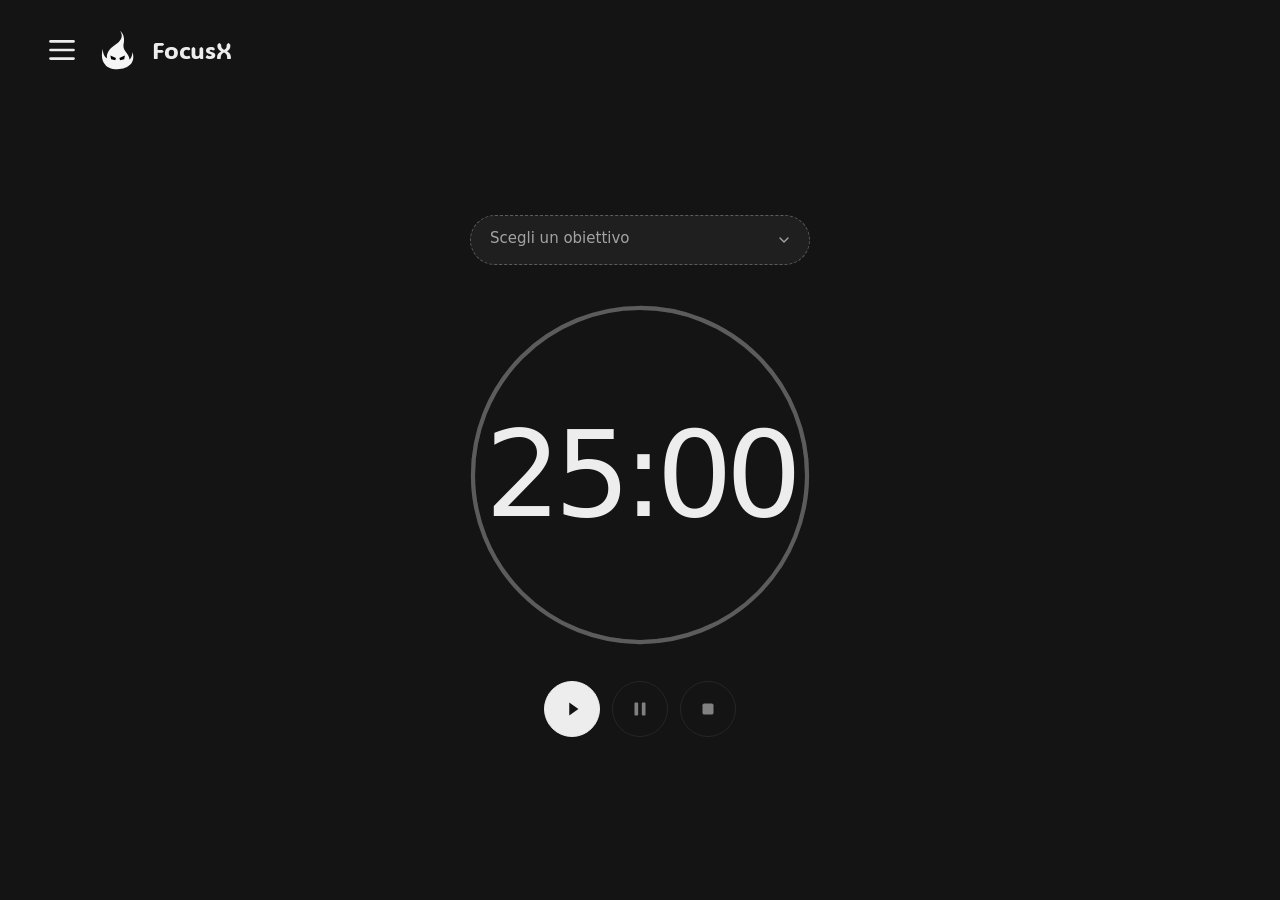
<file: index.html>
<!DOCTYPE html>
<!--
  =====================================================================
  INDEX.HTML: la pagina Home, con l'obiettivo scelto e il timer Pomodoro da 25 minuti.
  Stile: css/styles.css. Comportamento: js/menu.js, js/timer.js e js/home-obiettivo.js.

  Sezioni, nell'ordine:
    - HEAD: informazioni sulla pagina e file collegati
    - INTESTAZIONE E MENU, uguale in tutte le pagine
    - ICONE: il disegno della fiammina, scritto una volta sola
    - OBIETTIVO SCELTO, sopra il timer
    - TIMER
  =====================================================================
-->
<html lang="it">
  <!-- =================================================================
       SEZIONE HEAD
       Informazioni sulla pagina e file collegati.
       Il parametro ?v nei percorsi cambia a ogni modifica di un file,
       così il browser non usa una vecchia copia salvata.
       type="module": ogni file JavaScript è un modulo, con i suoi nomi
       privati, che parte dopo che il browser ha letto tutto l'HTML.
       I moduli funzionano solo aprendo la pagina da un server
       (python -m http.server), non con un doppio clic sul file.
       ================================================================= -->
  <head>
    <meta charset="UTF-8">
    <meta name="viewport" content="width=device-width, initial-scale=1.0">
    <meta name="theme-color" content="#141414">
    <title>Home</title>
    <link rel="icon" type="image/svg+xml" href="assets/focusx-mark.svg?v=fiamma-concentrata-2">
    <link rel="stylesheet" href="css/styles.css?v=brace-1">
    <script type="module" src="js/menu.js?v=avvia-1"></script>
    <script type="module" src="js/impostazioni.js?v=imp-1"></script>
    <script type="module" src="js/timer.js?v=anello-1"></script>
    <script type="module" src="js/home-obiettivo.js?v=cinque-1"></script>
  </head>

  <body>
    <!-- =================================================================
         SEZIONE INTESTAZIONE E MENU
         Pulsante del menu, logo, nome dell'app e pannello del menu.
         È uguale in tutte e tre le pagine: cambia solo la voce con
         aria-current="page", quella della pagina aperta.
         Se la modifichi, aggiorna tutti e tre i file HTML.
         JavaScript: js/menu.js.
         ================================================================= -->
    <header>
      <!--
        Quando il menu si apre, le tre linee diventano una X e intorno si disegna un anello,
        come quello del timer: si ricarica all'apertura e si consuma alla chiusura.
      -->
      <button id="menu-button" type="button" aria-label="Menu" aria-expanded="false" aria-controls="sidebar-menu" title="Menu">
        <!-- Il viewBox è grande quanto il pulsante, 44: un'unità del disegno vale un pixel. -->
        <svg xmlns="http://www.w3.org/2000/svg" width="44" height="44" viewBox="0 0 44 44" aria-hidden="true" focusable="false">
          <g fill="none" stroke="currentColor">
            <!-- L'anello. pathLength="100" lo fa misurare 100, come l'anello del timer. -->
            <circle class="menu-ring" cx="22" cy="22" r="19" pathLength="100"></circle>
            <!-- Le tre linee: la prima e l'ultima diventano la X, quella centrale sparisce. -->
            <path class="menu-line menu-line-top" d="M10.5 13.4h23"></path>
            <path class="menu-line menu-line-middle" d="M10.5 22h23"></path>
            <path class="menu-line menu-line-bottom" d="M10.5 30.6h23"></path>
          </g>
        </svg>
      </button>

      <!--
        Il logo è un link a Home, come il nome FocusX accanto. Per la tastiera e i lettori
        di schermo basta il link del nome: tabindex="-1" e aria-hidden="true" evitano
        che lo stesso link venga raggiunto e annunciato due volte.
      -->
      <a class="brand-logo-link" href="index.html" tabindex="-1" aria-hidden="true">
        <img class="brand-logo" src="assets/focusx-mark.svg?v=fiamma-concentrata-2" alt="" width="44" height="44">
      </a>

      <h1><a class="brand-link" href="index.html">FocusX</a></h1>

      <!--
        Il pannello del menu. Il CSS lo sovrappone a logo e titolo, lasciando sopra il pulsante.
        inert lo rende non interattivo finché è chiuso: js/menu.js lo toglie quando si apre.
        Statistica per ora è un pulsante senza destinazione: la sua pagina non esiste ancora.
        Impostazioni apre la finestra delle impostazioni, in fondo alla pagina.
      -->
      <nav id="sidebar-menu" class="sidebar-menu" aria-label="Navigazione principale" inert>
        <ul>
          <li>
            <a class="menu-option" href="index.html" aria-current="page">
              <svg class="menu-icon" viewBox="0 0 24 24" aria-hidden="true" focusable="false">
                <!-- Una casa: la pagina iniziale, quella del timer. -->
                <path d="M3 10.5 12 3l9 7.5V20a1 1 0 0 1-1 1h-5v-6h-4v6H4a1 1 0 0 1-1-1v-9.5Z"></path>
              </svg>
              <span>Home</span>
            </a>
          </li>
          <li>
            <a class="menu-option" href="progetti.html">
              <svg class="menu-icon" viewBox="0 0 24 24" aria-hidden="true" focusable="false">
                <!-- Una cartella: i progetti. -->
                <path d="M3 7V5a1 1 0 0 1 1-1h5l2 3h9a1 1 0 0 1 1 1v10a1 1 0 0 1-1 1H4a1 1 0 0 1-1-1V7Z"></path>
              </svg>
              <span>Progetti</span>
            </a>
          </li>
          <li>
            <a class="menu-option" href="obiettivi.html">
              <svg class="menu-icon" viewBox="0 0 24 24" aria-hidden="true" focusable="false">
                <!-- Un bersaglio: gli obiettivi. -->
                <circle cx="12" cy="12" r="9"></circle>
                <circle cx="12" cy="12" r="5"></circle>
                <circle cx="12" cy="12" r="1" fill="currentColor" stroke="none"></circle>
              </svg>
              <span>Obiettivi</span>
            </a>
          </li>
          <li>
            <button class="menu-option" type="button">
              <svg class="menu-icon" viewBox="0 0 24 24" aria-hidden="true" focusable="false">
                <!-- Tre barre di altezza diversa: le statistiche. -->
                <path d="M3 3v18h18M7 17v-5M12 17V8M17 17V5"></path>
              </svg>
              <span>Statistica</span>
            </button>
          </li>
          <li>
            <button id="settings-button" class="menu-option" type="button" aria-haspopup="dialog">
              <svg class="menu-icon" viewBox="0 0 24 24" aria-hidden="true" focusable="false">
                <!-- Un ingranaggio con otto denti: le impostazioni. -->
                <path d="M19.2 10.27L21.91 10.67V13.33L19.2 13.73A7.4 7.4 0 0 1 18.31 15.87L19.95 18.07L18.07 19.95L15.87 18.31A7.4 7.4 0 0 1 13.73 19.2L13.33 21.91H10.67L10.27 19.2A7.4 7.4 0 0 1 8.13 18.31L5.93 19.95L4.05 18.07L5.69 15.87A7.4 7.4 0 0 1 4.8 13.73L2.09 13.33V10.67L4.8 10.27A7.4 7.4 0 0 1 5.69 8.13L4.05 5.93L5.93 4.05L8.13 5.69A7.4 7.4 0 0 1 10.27 4.8L10.67 2.09H13.33L13.73 4.8A7.4 7.4 0 0 1 15.87 5.69L18.07 4.05L19.95 5.93L18.31 8.13A7.4 7.4 0 0 1 19.2 10.27Z"></path>
                <circle cx="12" cy="12" r="3"></circle>
              </svg>
              <span>Impostazioni</span>
            </button>
          </li>
        </ul>
      </nav>
    </header>

    <!-- =================================================================
         SEZIONE ICONE
         Il disegno della fiammina, scritto una volta sola: ogni
         <use href="#flame-icon"> nella pagina lo richiama.
         È lo stesso della pagina Obiettivi.
         ================================================================= -->
    <svg hidden>
      <symbol id="flame-icon" viewBox="0 0 24 24">
        <path d="M12 2.5c.6 3.2 2.6 4.9 4.2 6.9 1.4 1.7 2.3 3.5 2.3 5.6a6.5 6.5 0 0 1-13 0c0-2.4 1.2-4.4 2.9-5.9.1 1.5.8 2.7 2 3.2-.6-3.4.3-6.8 1.6-9.8Z"></path>
      </symbol>
    </svg>

    <!-- =================================================================
         SEZIONE TIMER
         Il tempo che scorre, i pulsanti Avvia, Pausa e Stop
         e il messaggio sullo stato del timer. Sopra, l'obiettivo scelto.
         JavaScript: js/timer.js.
         ================================================================= -->
    <main>
      <!--
        data-modalita ("fiammina" o "pausa") e data-conteggio ("fermo", "attivo" o "sospeso")
        li aggiorna js/timer.js: il CSS ne ricava i colori del timer.
      -->
      <section id="timer-section" aria-label="Timer Pomodoro" data-modalita="fiammina" data-conteggio="fermo">
        <!-- ===============================================================
             SEZIONE OBIETTIVO SCELTO
             L'obiettivo su cui si lavora, in una pillola: cerchio per
             completarlo, nome e fiammine. Un clic sul blocco apre sotto una
             finestrella con gli obiettivi da fare. Avvia mette in corso
             quello scelto, Pausa e Stop lo fermano.
             Usa le stesse classi della lista obiettivi (goal-name,
             goal-flame-icons...), così fiammine e stati hanno lo stesso aspetto.
             JavaScript: js/home-obiettivo.js.
             =============================================================== -->
        <div id="home-goal" class="home-goal" data-stato="nessuno">
          <!-- Il cerchio compare solo quando un obiettivo è scelto. -->
          <button id="home-goal-complete" class="goal-complete" type="button" aria-pressed="false" title="Segna come completato" hidden>
            <svg viewBox="0 0 24 24" aria-hidden="true" focusable="false">
              <!-- Il segno di spunta: obiettivo raggiunto. -->
              <path d="M5 12.5l4.5 4.5L19 7.5"></path>
            </svg>
          </button>

          <!--
            Tutto il resto del blocco è un unico pulsante che apre la finestrella.
            aria-expanded dice se è aperta; JavaScript scrive l'aria-label con il nome scelto.
          -->
          <button id="home-goal-picker" class="home-goal-picker" type="button" aria-expanded="false" aria-controls="home-goal-panel">
            <span class="home-goal-title"><span id="home-goal-name" class="goal-name">Scegli un obiettivo</span></span>
            <span id="home-goal-details" class="goal-details home-goal-details" hidden>
              <!--
                Cinque fiammine: JavaScript nasconde quelle in più e dà a ognuna il suo aspetto.
                In ognuna il primo use disegna il contorno, il secondo (flame-fill) il riempimento
                parziale, che sale dal basso con il tempo lavorato.
              -->
              <span id="home-goal-flames" class="goal-flame-icons" aria-hidden="true">
                <svg viewBox="0 0 24 24" focusable="false"><use href="#flame-icon"></use><use class="flame-fill" href="#flame-icon"></use></svg>
                <svg viewBox="0 0 24 24" focusable="false"><use href="#flame-icon"></use><use class="flame-fill" href="#flame-icon"></use></svg>
                <svg viewBox="0 0 24 24" focusable="false"><use href="#flame-icon"></use><use class="flame-fill" href="#flame-icon"></use></svg>
                <svg viewBox="0 0 24 24" focusable="false"><use href="#flame-icon"></use><use class="flame-fill" href="#flame-icon"></use></svg>
                <svg viewBox="0 0 24 24" focusable="false"><use href="#flame-icon"></use><use class="flame-fill" href="#flame-icon"></use></svg>
              </span>
              <span id="home-goal-flames-count" class="goal-flames-count" hidden></span>
              <!-- Il tempo lavorato, in evidenza, e quello previsto: "10 min / 1 h 15 min". -->
              <span id="home-goal-minutes" class="goal-minutes"><span class="goal-worked"></span> / <span class="goal-planned"></span></span>
            </span>
            <svg class="home-goal-chevron" viewBox="0 0 24 24" aria-hidden="true" focusable="false">
              <!-- Una freccia verso il basso: il blocco si apre. -->
              <path d="M6 9l6 6 6-6"></path>
            </svg>
          </button>

          <!-- La finestrella sotto il blocco, con gli obiettivi non ancora completati. -->
          <div id="home-goal-panel" class="home-goal-panel" hidden>
            <ul id="home-goal-options" class="home-goal-options" aria-label="Obiettivi da fare"></ul>
            <p id="home-goal-empty" class="home-goal-panel-empty" hidden>
              Non ci sono obiettivi da fare. <a href="obiettivi.html">Crea un obiettivo</a>
            </p>
          </div>

          <!-- Il modello di una voce della finestrella, che JavaScript copia per ogni obiettivo. -->
          <template id="home-goal-option-template">
            <li>
              <button class="home-goal-option" type="button" aria-pressed="false">
                <svg class="home-goal-option-icon" viewBox="0 0 24 24" aria-hidden="true" focusable="false">
                  <!-- La cartella del progetto, con il suo colore. -->
                  <path d="M3 7V5a1 1 0 0 1 1-1h5l2 3h9a1 1 0 0 1 1 1v10a1 1 0 0 1-1 1H4a1 1 0 0 1-1-1V7Z"></path>
                </svg>
                <span class="home-goal-option-name"></span>
                <span class="home-goal-option-time"><span class="goal-worked"></span> / <span class="goal-planned"></span></span>
              </button>
            </li>
          </template>
        </div>

        <!--
          L'anello intorno al tempo: si consuma mentre la sessione va avanti.
          È arancione nella fiammina e lilla nella pausa, grigio se il timer è fermato con Pausa.
          pathLength="100" fa misurare il cerchio 100, qualunque sia la sua misura vera:
          così JavaScript lo consuma in percentuale. Un primo cerchio grigio fa da binario.
          JavaScript: aggiornaTimer in js/timer.js.
        -->
        <div class="timer-ring">
          <svg class="timer-ring-svg" viewBox="0 0 100 100" aria-hidden="true" focusable="false">
            <circle class="timer-ring-track" cx="50" cy="50" r="48"></circle>
            <circle id="timer-ring-progress" class="timer-ring-progress" cx="50" cy="50" r="48" pathLength="100"></circle>
          </svg>

          <!--
            La modalità: si legge solo «Pausa», piccolo, sopra le cifre. Nella fiammina il testo
            c'è ma non si vede (JavaScript gli dà la classe solo-lettori): lo leggono solo i lettori
            di schermo, che con aria-live="polite" annunciano il passaggio da una modalità all'altra.
          -->
          <p id="timer-mode" class="timer-mode solo-lettori" aria-live="polite">
            <span id="timer-mode-text">Fiammina</span>
          </p>

          <!-- aria-live="off" evita che i lettori di schermo annuncino ogni secondo del conto alla rovescia. -->
          <p id="timer" role="timer" aria-live="off">25:00</p>
        </div>

        <div class="timer-controls">
          <button id="start-button" type="button" aria-label="Avvia" title="Avvia">
            <svg viewBox="0 0 24 24" aria-hidden="true" focusable="false">
              <path d="M9 5l10 7-10 7z" fill="currentColor"></path>
            </svg>
          </button>

          <!-- Pausa e Stop partono disattivati: js/timer.js li attiva all'avvio. -->
          <button id="pause-button" type="button" aria-label="Pausa" title="Pausa" disabled>
            <svg viewBox="0 0 24 24" aria-hidden="true" focusable="false">
              <rect x="6" y="5" width="4" height="14" rx="1" fill="currentColor"></rect>
              <rect x="14" y="5" width="4" height="14" rx="1" fill="currentColor"></rect>
            </svg>
          </button>

          <!--
            Stop finisce la fiammina e riporta il timer a 25:00. In pausa la salta:
            il CSS mostra l'icona "salta" (triangolo e barra) al posto del quadrato.
          -->
          <button id="stop-button" type="button" aria-label="Stop" title="Stop" disabled>
            <svg class="stop-icon" viewBox="0 0 24 24" aria-hidden="true" focusable="false">
              <rect x="6" y="6" width="12" height="12" rx="2" fill="currentColor"></rect>
            </svg>
            <svg class="skip-icon" viewBox="0 0 24 24" aria-hidden="true" focusable="false">
              <path d="M6 6l9 6-9 6z" fill="currentColor"></path>
              <rect x="16" y="6" width="2.5" height="12" rx="1" fill="currentColor"></rect>
            </svg>
          </button>
        </div>
      </section>
    </main>
    <!-- =================================================================
         SEZIONE IMPOSTAZIONI
         La finestra che si apre dalla voce Impostazioni del menu. <dialog> è
         l'elemento HTML per le finestre: con showModal() si apre al centro,
         oscura lo sfondo, tiene il focus dentro e si chiude con Esc.
         A sinistra le sezioni (per ora solo Durate), a destra il contenuto.
         È uguale in tutte le pagine. JavaScript: js/impostazioni.js.
         ================================================================= -->
    <dialog id="settings-dialog" class="settings-dialog" aria-labelledby="settings-title">
      <div class="settings-layout">
        <nav class="settings-nav" aria-label="Sezioni delle impostazioni">
          <h2 id="settings-title" class="settings-nav-title">Impostazioni</h2>
          <ul>
            <li>
              <!-- aria-current indica la sezione mostrata a destra. -->
              <button class="settings-nav-option" type="button" aria-current="true">
                <svg viewBox="0 0 24 24" aria-hidden="true" focusable="false">
                  <!-- Un orologio: il quadrante e le due lancette, disegnati solo con il contorno. -->
                  <circle cx="12" cy="12" r="9"></circle>
                  <path d="M12 7v5l3 2"></path>
                </svg>
                <span>Durate</span>
              </button>
            </li>
          </ul>
        </nav>

        <section class="settings-content" aria-labelledby="settings-section-title">
          <h3 id="settings-section-title" class="settings-section-title">Durate</h3>

          <!-- Ogni riga: a sinistra il nome e una spiegazione, a destra il regolatore − valore +. -->
          <div class="settings-row">
            <div class="settings-row-text">
              <p id="settings-flame-label" class="settings-row-label">Durata della fiammina</p>
              <p class="settings-row-hint">Una sessione di lavoro. Cambia anche il tempo previsto degli obiettivi.</p>
            </div>
            <div class="settings-stepper" role="group" aria-labelledby="settings-flame-label">
              <button id="settings-flame-less" class="settings-step" type="button" aria-label="Fiammina più corta">−</button>
              <!-- aria-live annuncia il valore nuovo a ogni clic su − o +. -->
              <output id="settings-flame-value" class="settings-value" aria-live="polite">25 min</output>
              <button id="settings-flame-more" class="settings-step" type="button" aria-label="Fiammina più lunga">+</button>
            </div>
          </div>

          <div class="settings-row">
            <div class="settings-row-text">
              <p id="settings-break-label" class="settings-row-label">Durata della pausa</p>
              <p class="settings-row-hint">Il riposo dopo ogni fiammina finita.</p>
            </div>
            <div class="settings-stepper" role="group" aria-labelledby="settings-break-label">
              <button id="settings-break-less" class="settings-step" type="button" aria-label="Pausa più corta">−</button>
              <output id="settings-break-value" class="settings-value" aria-live="polite">5 min</output>
              <button id="settings-break-more" class="settings-step" type="button" aria-label="Pausa più lunga">+</button>
            </div>
          </div>

          <p class="settings-note">Le modifiche si salvano subito. Una sessione già avviata finisce con la sua durata: le nuove valgono dalla prossima.</p>
        </section>

        <button id="settings-close" class="settings-close" type="button" aria-label="Chiudi le impostazioni" title="Chiudi">
          <svg viewBox="0 0 24 24" aria-hidden="true" focusable="false">
            <path d="M6 6l12 12M18 6L6 18"></path>
          </svg>
        </button>
      </div>
    </dialog>
  </body>
</html>
</file>
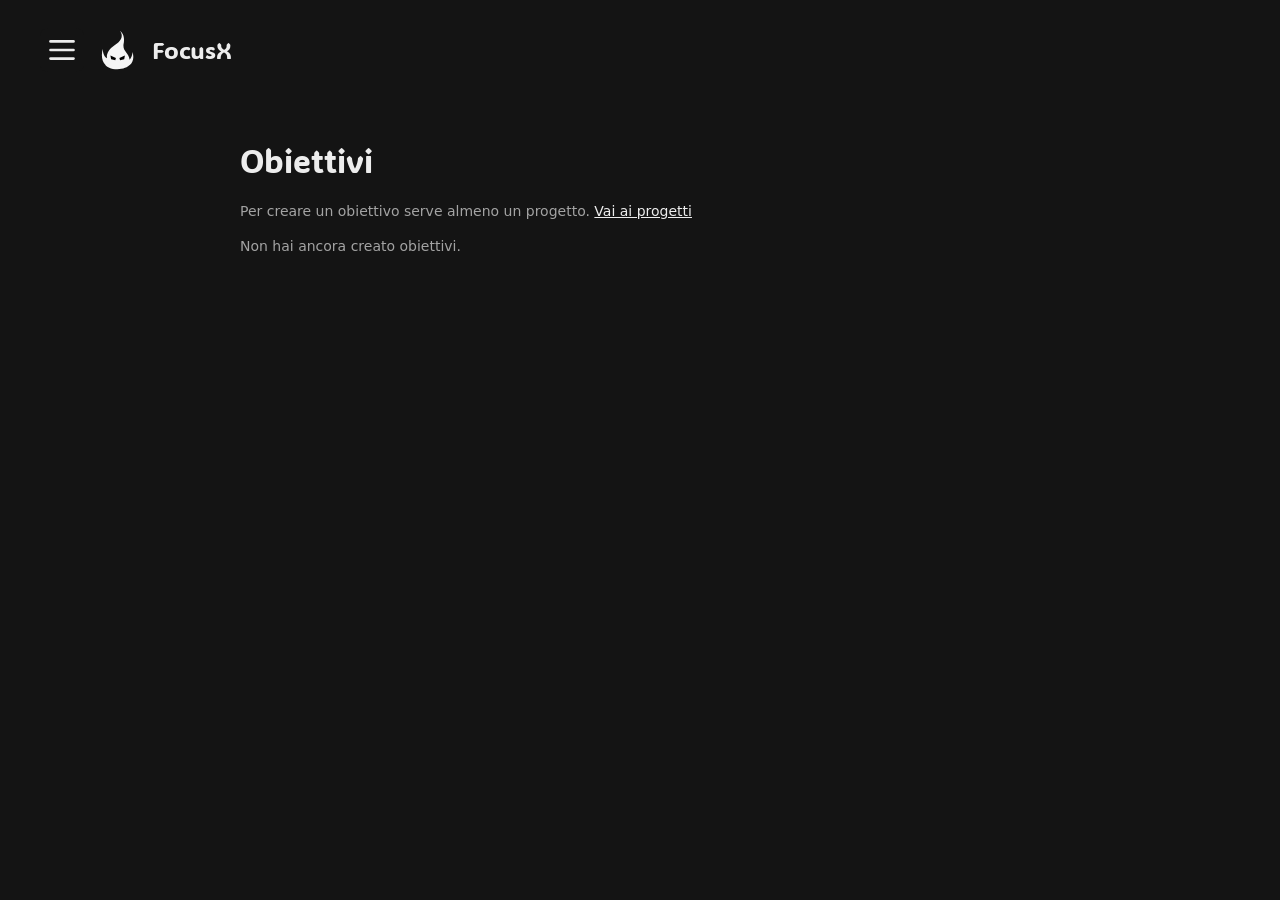
<file: obiettivi.html>
<!DOCTYPE html>
<!--
  =====================================================================
  OBIETTIVI.HTML: la pagina Obiettivi, per creare, modificare ed eliminare gli obiettivi.
  Stile: css/styles.css. Comportamento: js/menu.js e js/obiettivi.js.

  Sezioni, nell'ordine:
    - HEAD: informazioni sulla pagina e file collegati
    - INTESTAZIONE E MENU, uguale in tutte le pagine
    - ICONE: il disegno della fiammina, scritto una volta sola
    - TITOLO E PULSANTE CREA
    - MODULO DELL'OBIETTIVO: nome, progetto, data e l'avviso dei doppioni
    - SCELTA DELLE FIAMMINE, dentro il modulo
    - ELENCO DEGLI OBIETTIVI
    - MESSAGGI
  =====================================================================
-->
<html lang="it">
  <!-- =================================================================
       SEZIONE HEAD
       Informazioni sulla pagina e file collegati.
       Il parametro ?v nei percorsi cambia a ogni modifica di un file,
       così il browser non usa una vecchia copia salvata.
       type="module": ogni file JavaScript è un modulo, con i suoi nomi
       privati, che parte dopo che il browser ha letto tutto l'HTML.
       I moduli funzionano solo aprendo la pagina da un server
       (python -m http.server), non con un doppio clic sul file.
       ================================================================= -->
  <head>
    <meta charset="UTF-8">
    <meta name="viewport" content="width=device-width, initial-scale=1.0">
    <meta name="theme-color" content="#141414">
    <title>Obiettivi</title>
    <link rel="icon" type="image/svg+xml" href="assets/focusx-mark.svg?v=fiamma-concentrata-2">
    <link rel="stylesheet" href="css/styles.css?v=brace-1">
    <script type="module" src="js/menu.js?v=avvia-1"></script>
    <script type="module" src="js/impostazioni.js?v=imp-1"></script>
    <script type="module" src="js/obiettivi.js?v=in-corso-1"></script>
  </head>

  <body>
    <!-- =================================================================
         SEZIONE INTESTAZIONE E MENU
         Pulsante del menu, logo, nome dell'app e pannello del menu.
         È uguale in tutte e tre le pagine: cambia solo la voce con
         aria-current="page", quella della pagina aperta.
         Se la modifichi, aggiorna tutti e tre i file HTML.
         JavaScript: js/menu.js.
         ================================================================= -->
    <header>
      <!--
        Quando il menu si apre, le tre linee diventano una X e intorno si disegna un anello,
        come quello del timer: si ricarica all'apertura e si consuma alla chiusura.
      -->
      <button id="menu-button" type="button" aria-label="Menu" aria-expanded="false" aria-controls="sidebar-menu" title="Menu">
        <!-- Il viewBox è grande quanto il pulsante, 44: un'unità del disegno vale un pixel. -->
        <svg xmlns="http://www.w3.org/2000/svg" width="44" height="44" viewBox="0 0 44 44" aria-hidden="true" focusable="false">
          <g fill="none" stroke="currentColor">
            <!-- L'anello. pathLength="100" lo fa misurare 100, come l'anello del timer. -->
            <circle class="menu-ring" cx="22" cy="22" r="19" pathLength="100"></circle>
            <!-- Le tre linee: la prima e l'ultima diventano la X, quella centrale sparisce. -->
            <path class="menu-line menu-line-top" d="M10.5 13.4h23"></path>
            <path class="menu-line menu-line-middle" d="M10.5 22h23"></path>
            <path class="menu-line menu-line-bottom" d="M10.5 30.6h23"></path>
          </g>
        </svg>
      </button>

      <!--
        Il logo è un link a Home, come il nome FocusX accanto. Per la tastiera e i lettori
        di schermo basta il link del nome: tabindex="-1" e aria-hidden="true" evitano
        che lo stesso link venga raggiunto e annunciato due volte.
      -->
      <a class="brand-logo-link" href="index.html" tabindex="-1" aria-hidden="true">
        <img class="brand-logo" src="assets/focusx-mark.svg?v=fiamma-concentrata-2" alt="" width="44" height="44">
      </a>

      <h1><a class="brand-link" href="index.html">FocusX</a></h1>

      <!--
        Il pannello del menu. Il CSS lo sovrappone a logo e titolo, lasciando sopra il pulsante.
        inert lo rende non interattivo finché è chiuso: js/menu.js lo toglie quando si apre.
        Statistica per ora è un pulsante senza destinazione: la sua pagina non esiste ancora.
        Impostazioni apre la finestra delle impostazioni, in fondo alla pagina.
      -->
      <nav id="sidebar-menu" class="sidebar-menu" aria-label="Navigazione principale" inert>
        <ul>
          <li>
            <a class="menu-option" href="index.html">
              <svg class="menu-icon" viewBox="0 0 24 24" aria-hidden="true" focusable="false">
                <!-- Una casa: la pagina iniziale, quella del timer. -->
                <path d="M3 10.5 12 3l9 7.5V20a1 1 0 0 1-1 1h-5v-6h-4v6H4a1 1 0 0 1-1-1v-9.5Z"></path>
              </svg>
              <span>Home</span>
            </a>
          </li>
          <li>
            <a class="menu-option" href="progetti.html">
              <svg class="menu-icon" viewBox="0 0 24 24" aria-hidden="true" focusable="false">
                <!-- Una cartella: i progetti. -->
                <path d="M3 7V5a1 1 0 0 1 1-1h5l2 3h9a1 1 0 0 1 1 1v10a1 1 0 0 1-1 1H4a1 1 0 0 1-1-1V7Z"></path>
              </svg>
              <span>Progetti</span>
            </a>
          </li>
          <li>
            <a class="menu-option" href="obiettivi.html" aria-current="page">
              <svg class="menu-icon" viewBox="0 0 24 24" aria-hidden="true" focusable="false">
                <!-- Un bersaglio: gli obiettivi. -->
                <circle cx="12" cy="12" r="9"></circle>
                <circle cx="12" cy="12" r="5"></circle>
                <circle cx="12" cy="12" r="1" fill="currentColor" stroke="none"></circle>
              </svg>
              <span>Obiettivi</span>
            </a>
          </li>
          <li>
            <button class="menu-option" type="button">
              <svg class="menu-icon" viewBox="0 0 24 24" aria-hidden="true" focusable="false">
                <!-- Tre barre di altezza diversa: le statistiche. -->
                <path d="M3 3v18h18M7 17v-5M12 17V8M17 17V5"></path>
              </svg>
              <span>Statistica</span>
            </button>
          </li>
          <li>
            <button id="settings-button" class="menu-option" type="button" aria-haspopup="dialog">
              <svg class="menu-icon" viewBox="0 0 24 24" aria-hidden="true" focusable="false">
                <!-- Un ingranaggio con otto denti: le impostazioni. -->
                <path d="M19.2 10.27L21.91 10.67V13.33L19.2 13.73A7.4 7.4 0 0 1 18.31 15.87L19.95 18.07L18.07 19.95L15.87 18.31A7.4 7.4 0 0 1 13.73 19.2L13.33 21.91H10.67L10.27 19.2A7.4 7.4 0 0 1 8.13 18.31L5.93 19.95L4.05 18.07L5.69 15.87A7.4 7.4 0 0 1 4.8 13.73L2.09 13.33V10.67L4.8 10.27A7.4 7.4 0 0 1 5.69 8.13L4.05 5.93L5.93 4.05L8.13 5.69A7.4 7.4 0 0 1 10.27 4.8L10.67 2.09H13.33L13.73 4.8A7.4 7.4 0 0 1 15.87 5.69L18.07 4.05L19.95 5.93L18.31 8.13A7.4 7.4 0 0 1 19.2 10.27Z"></path>
                <circle cx="12" cy="12" r="3"></circle>
              </svg>
              <span>Impostazioni</span>
            </button>
          </li>
        </ul>
      </nav>
    </header>

    <!-- =================================================================
         SEZIONE ICONE
         Il disegno della fiammina, scritto una volta sola: ogni
         <use href="#flame-icon"> nella pagina lo richiama.
         ================================================================= -->
    <svg hidden>
      <symbol id="flame-icon" viewBox="0 0 24 24">
        <path d="M12 2.5c.6 3.2 2.6 4.9 4.2 6.9 1.4 1.7 2.3 3.5 2.3 5.6a6.5 6.5 0 0 1-13 0c0-2.4 1.2-4.4 2.9-5.9.1 1.5.8 2.7 2 3.2-.6-3.4.3-6.8 1.6-9.8Z"></path>
      </symbol>
    </svg>

    <!--
      La pagina riutilizza le classi di layout, modulo e pulsanti della pagina Progetti
      (projects-main, project-form, project-action...), così le due pagine restano coerenti.
    -->
    <main class="projects-main">
      <section class="projects-section" aria-labelledby="goals-heading">
        <!-- ===============================================================
             SEZIONE TITOLO E PULSANTE CREA
             Il titolo della pagina, il pulsante che apre il modulo vuoto
             e l'avviso che compare quando non c'è ancora nessun progetto.
             Il pulsante mostra solo il + e "Crea": aria-label fa leggere ai lettori
             di schermo il nome completo, "Crea obiettivo".
             =============================================================== -->
        <div class="projects-heading-row">
          <h2 id="goals-heading">Obiettivi</h2>
          <button id="new-goal-button" class="project-action project-action-primary project-action-icon" type="button" aria-label="Crea obiettivo">
            <svg viewBox="0 0 24 24" aria-hidden="true" focusable="false">
              <path d="M12 5v14M5 12h14"></path>
            </svg>
            Crea
          </button>
        </div>

        <!--
          Ogni obiettivo appartiene a un progetto: senza progetti, JavaScript nasconde
          Crea obiettivo e mostra questo avviso, che porta a crearne uno.
        -->
        <p id="goals-no-projects" class="projects-empty" hidden>
          Per creare un obiettivo serve almeno un progetto. <a href="progetti.html">Vai ai progetti</a>
        </p>

        <!-- ===============================================================
             SEZIONE BARRA DELL'OBIETTIVO
             Una sola riga, compatta: nome, tempo previsto in fiammine, data e progetto.
             Si scrive il nome e si preme Invio. Per un obiettivo nuovo la barra si apre
             con Crea obiettivo, qui sopra la lista; per una modifica JavaScript la sposta
             dentro la lista, al posto della voce dell'obiettivo, e mostra il cestino.
             Se nome e progetto sono uguali a quelli di un altro obiettivo,
             Salva si disattiva e compare l'avviso sotto la barra.
             data-modo vale "nuovo" o "modifica": il CSS sceglie l'icona a sinistra.
             JavaScript: sezioni MODULO e CONTROLLO DEI DOPPIONI di js/obiettivi.js.
             =============================================================== -->
        <form id="goal-form" class="project-form goal-bar" data-modo="nuovo" hidden aria-labelledby="goal-form-title">
          <!-- Il titolo non si vede: lo leggono i lettori di schermo. JavaScript lo cambia in "Modifica obiettivo". -->
          <h3 id="goal-form-title" class="solo-lettori">Nuovo obiettivo</h3>

          <div class="goal-bar-row">
            <!-- L'icona a sinistra: + per un obiettivo nuovo, la matita durante una modifica. -->
            <svg class="goal-bar-icon goal-bar-icon-new" viewBox="0 0 24 24" aria-hidden="true" focusable="false">
              <path d="M12 5v14M5 12h14"></path>
            </svg>
            <svg class="goal-bar-icon goal-bar-icon-edit" viewBox="0 0 24 24" aria-hidden="true" focusable="false">
              <path d="M4 20h4L19 9a2.83 2.83 0 0 0-4-4L4 16v4ZM13.5 6.5l4 4"></path>
            </svg>

            <!-- Il nome. Il segnaposto, scritto da JavaScript, ricorda il progetto e come salvare. -->
            <label for="goal-name" class="solo-lettori">Nome dell'obiettivo</label>
            <input id="goal-name" class="goal-bar-name" name="nome" type="text" required maxlength="80" autocomplete="off">

            <!-- ===========================================================
                 SEZIONE SCELTA DELLE FIAMMINE
                 Il tempo previsto. Le fiammine sono radio con lo stesso name: se ne sceglie
                 una sola, ma il CSS accende anche tutte quelle prima. La sesta, con il +,
                 apre una finestrella per sceglierne di più. Prima delle fiammine, il tempo: "1 h 15 min".
                 JavaScript: sezioni SCELTA DELLE FIAMMINE e FINESTRELLA DELLE
                 FIAMMINE di js/obiettivi.js.
                 =========================================================== -->
            <fieldset class="flame-picker">
              <legend class="solo-lettori">Tempo previsto</legend>
              <!--
                Il tempo delle fiammine scelte, per esempio "1 h 15 min": JavaScript lo aggiorna.
                Sta a sinistra delle fiammine: quando il testo si allunga (da "50 min" a "1 h 15 min")
                si allarga verso sinistra, e le fiammine restano ferme.
              -->
              <output id="goal-flames-output" class="flame-output">25 min</output>
              <div class="flame-options">
                <label class="flame-option">
                  <input type="radio" name="fiammine" value="1" aria-label="1 fiammina, 25 minuti" checked>
                  <svg viewBox="0 0 24 24" aria-hidden="true" focusable="false"><use href="#flame-icon"></use></svg>
                </label>
                <label class="flame-option">
                  <input type="radio" name="fiammine" value="2" aria-label="2 fiammine, 50 minuti">
                  <svg viewBox="0 0 24 24" aria-hidden="true" focusable="false"><use href="#flame-icon"></use></svg>
                </label>
                <label class="flame-option">
                  <input type="radio" name="fiammine" value="3" aria-label="3 fiammine, 75 minuti">
                  <svg viewBox="0 0 24 24" aria-hidden="true" focusable="false"><use href="#flame-icon"></use></svg>
                </label>
                <label class="flame-option">
                  <input type="radio" name="fiammine" value="4" aria-label="4 fiammine, 100 minuti">
                  <svg viewBox="0 0 24 24" aria-hidden="true" focusable="false"><use href="#flame-icon"></use></svg>
                </label>
                <label class="flame-option">
                  <input type="radio" name="fiammine" value="5" aria-label="5 fiammine, 125 minuti">
                  <svg viewBox="0 0 24 24" aria-hidden="true" focusable="false"><use href="#flame-icon"></use></svg>
                </label>
                <!--
                  La sesta fiammina è un radio come le altre, ma il suo value cambia: è il numero
                  scelto nella finestrella, da 6 in su. Cliccandola si apre la finestrella sotto.
                  JavaScript aggiorna l'aria-label con il numero scelto e il badge con "+1", "+2"...
                -->
                <label class="flame-option flame-more">
                  <input id="goal-flames-more" type="radio" name="fiammine" value="6" aria-label="Più di 5 fiammine" aria-controls="goal-flames-panel">
                  <svg viewBox="0 0 24 24" aria-hidden="true" focusable="false"><use href="#flame-icon"></use></svg>
                  <span id="goal-flames-more-badge" class="flame-more-badge" aria-hidden="true">+</span>
                </label>
                <!--
                  La finestrella: − e + cambiano il numero di fiammine, che si può anche scrivere
                  direttamente nel campo al centro, accanto alla sua icona.
                -->
                <div id="goal-flames-panel" class="flame-panel" role="group" aria-label="Numero di fiammine" hidden>
                  <button id="goal-flames-less" class="flame-step" type="button" aria-label="Una fiammina in meno" disabled>−</button>
                  <span class="flame-count">
                    <!--
                      Un campo di testo, non type="number": così il browser non blocca mai l'invio
                      del modulo per un valore "non valido", e i controlli li fa JavaScript.
                      value="6" è il valore a cui lo riporta reset().
                      JavaScript completa l'aria-label con il massimo: "da 6 a 38".
                    -->
                    <input id="goal-flames-number" class="flame-count-input" type="text" inputmode="numeric" maxlength="2" value="6" autocomplete="off" aria-label="Numero di fiammine">
                    <svg id="goal-flames-panel-icon" class="flame-count-icon" viewBox="0 0 24 24" aria-hidden="true" focusable="false"><use href="#flame-icon"></use></svg>
                  </span>
                  <button id="goal-flames-plus" class="flame-step" type="button" aria-label="Una fiammina in più">+</button>
                </div>
              </div>
            </fieldset>

            <!--
              La data: un pulsante che apre un calendario nostro, nello stile del sito.
              La data scelta va nel campo nascosto #goal-date, con la forma 2026-10-12.
              JavaScript: js/calendario.js.
            -->
            <div id="goal-date-picker" class="date-picker">
              <button id="goal-date-button" class="date-picker-button" type="button" title="Data prevista"
                aria-haspopup="dialog" aria-expanded="false" aria-controls="goal-date-panel">
                <svg viewBox="0 0 24 24" aria-hidden="true" focusable="false">
                  <!-- Un calendario: il foglio, la riga in alto e i due anelli. -->
                  <rect x="3.5" y="5" width="17" height="15.5" rx="2.5"></rect>
                  <path d="M3.5 10h17M8 3v4M16 3v4"></path>
                </svg>
                <span class="solo-lettori">Data prevista:</span>
                <span id="goal-date-text" class="date-picker-text is-empty">Scegli una data</span>
              </button>
              <input id="goal-date" name="data" type="hidden">

              <!-- La finestrella del calendario: mese, giorni della settimana, giorni e Oggi. -->
              <div id="goal-date-panel" class="date-panel" role="dialog" aria-label="Scegli la data prevista" hidden>
                <div class="date-panel-header">
                  <button id="goal-date-prev" class="date-panel-nav" type="button" aria-label="Mese precedente">
                    <svg viewBox="0 0 24 24" aria-hidden="true" focusable="false"><path d="M15 6l-6 6 6 6"></path></svg>
                  </button>
                  <!-- aria-live annuncia il mese nuovo quando si cambia con le frecce. -->
                  <p id="goal-date-month" class="date-panel-month" aria-live="polite"></p>
                  <button id="goal-date-next" class="date-panel-nav" type="button" aria-label="Mese successivo">
                    <svg viewBox="0 0 24 24" aria-hidden="true" focusable="false"><path d="M9 6l6 6-6 6"></path></svg>
                  </button>
                </div>
                <div class="date-panel-weekdays" aria-hidden="true">
                  <span>L</span><span>M</span><span>M</span><span>G</span><span>V</span><span>S</span><span>D</span>
                </div>
                <!-- JavaScript crea un pulsante per ogni giorno del mese mostrato. -->
                <div id="goal-date-days" class="date-panel-days"></div>
                <div class="date-panel-footer">
                  <button id="goal-date-today" class="date-panel-today" type="button">Oggi</button>
                </div>
              </div>
            </div>

            <!--
              Il progetto: solo la cartella, del colore del progetto scelto; il nome lo dice
              il segnaposto della barra. Il pulsante apre l'elenco dei progetti.
              L'id del progetto scelto va nel campo nascosto #goal-project.
              JavaScript: js/scelta-progetto.js.
            -->
            <div id="goal-project-picker" class="project-picker">
              <button id="goal-project-button" class="project-picker-button" type="button"
                aria-haspopup="listbox" aria-expanded="false" aria-controls="goal-project-list">
                <svg id="goal-project-icon" class="project-picker-icon" viewBox="0 0 24 24" aria-hidden="true" focusable="false">
                  <path d="M3 7V5a1 1 0 0 1 1-1h5l2 3h9a1 1 0 0 1 1 1v10a1 1 0 0 1-1 1H4a1 1 0 0 1-1-1V7Z"></path>
                </svg>
                <!-- Il nome non si vede, ma i lettori di schermo leggono "Progetto: Matematica". -->
                <span class="solo-lettori">Progetto:</span>
                <span id="goal-project-text" class="project-picker-text solo-lettori is-empty">Scegli un progetto</span>
              </button>
              <input id="goal-project" name="progetto" type="hidden">

              <!-- L'elenco dei progetti: JavaScript crea una voce per ogni progetto, dal modello qui sotto. -->
              <div id="goal-project-list" class="project-picker-list" role="listbox" aria-label="Progetti" hidden></div>

              <!-- Il modello di una voce: cartella colorata, nome e spunta per quella scelta. -->
              <template id="goal-project-option-template">
                <button class="project-option" type="button" role="option" aria-selected="false" tabindex="-1">
                  <svg class="project-option-folder" viewBox="0 0 24 24" aria-hidden="true" focusable="false">
                    <path d="M3 7V5a1 1 0 0 1 1-1h5l2 3h9a1 1 0 0 1 1 1v10a1 1 0 0 1-1 1H4a1 1 0 0 1-1-1V7Z"></path>
                  </svg>
                  <span class="project-option-name"></span>
                  <svg class="project-option-check" viewBox="0 0 24 24" aria-hidden="true" focusable="false">
                    <path d="M5 12.5l4.5 4.5L19 7.5"></path>
                  </svg>
                </button>
              </template>
            </div>

            <!--
              Le azioni, separate da una riga sottile. Il cestino compare solo durante una
              modifica (hidden lo nasconde in creazione). Salva è il pulsante di invio:
              Invio nel nome fa la stessa cosa. La X chiude la barra, come Esc.
            -->
            <div class="goal-bar-actions">
              <button id="delete-goal-button" class="goal-bar-action goal-bar-delete" type="button" aria-label="Elimina l'obiettivo" title="Elimina" hidden>
                <svg viewBox="0 0 24 24" aria-hidden="true" focusable="false">
                  <!-- Coperchio, maniglia, contenitore e due righe verticali formano il cestino. -->
                  <path d="M3 6h18M8 6V4a1 1 0 0 1 1-1h6a1 1 0 0 1 1 1v2M19 6l-1 14a1 1 0 0 1-1 1H7a1 1 0 0 1-1-1L5 6M10 11v6M14 11v6"></path>
                </svg>
              </button>
              <button id="save-goal-button" class="goal-bar-action goal-bar-save" type="submit" aria-label="Salva l'obiettivo" title="Salva (Invio)">
                <svg viewBox="0 0 24 24" aria-hidden="true" focusable="false">
                  <!-- La freccia del tasto Invio: scende e torna a sinistra. -->
                  <path d="M19 5v6a4 4 0 0 1-4 4H5M9 11l-4 4 4 4"></path>
                </svg>
              </button>
              <button id="cancel-goal-button" class="goal-bar-action" type="button" aria-label="Annulla" title="Annulla (Esc)">
                <svg viewBox="0 0 24 24" aria-hidden="true" focusable="false">
                  <path d="M6 6l12 12M18 6L6 18"></path>
                </svg>
              </button>
            </div>
          </div>

          <!--
            Compare quando nome e progetto sono uguali a quelli di un altro obiettivo:
            intanto JavaScript disattiva Salva. role="status" lo fa annunciare ai lettori di schermo.
            Usa lo stesso stile dell'avviso nella pagina Progetti.
            JavaScript: sezione CONTROLLO DEI DOPPIONI di js/obiettivi.js.
          -->
          <p id="goal-duplicate-warning" class="project-form-warning" role="status" hidden>
            Esiste già un obiettivo con questo nome in questo progetto.
          </p>
        </form>

        <!-- ===============================================================
             SEZIONE ELENCO DEGLI OBIETTIVI
             Il messaggio per la lista vuota, la lista e il modello di una voce.
             JavaScript: sezioni ELENCO e STATI DEGLI OBIETTIVI di js/obiettivi.js.
             =============================================================== -->
        <!-- JavaScript nasconde questo messaggio quando c'è almeno un obiettivo. -->
        <p id="goals-empty" class="projects-empty">Non hai ancora creato obiettivi.</p>
        <!-- La lista parte vuota: JavaScript crea una voce per ciascun obiettivo. -->
        <ul id="goal-list" class="goal-list" aria-label="Obiettivi creati"></ul>

        <!--
          Il modello di una voce, che JavaScript copia per ogni obiettivo.
          data-stato, scritto da JavaScript sul li, decide l'aspetto: non-completato, in-corso
          o completato. Lo stato si vede dai pulsanti, dal bordo e dalle fiammine, senza
          un'etichetta scritta: a sinistra il cerchio per completare, a destra matita e play.
          Il play porta alla Home, sceglie lì l'obiettivo e fa partire il timer.
        -->
        <template id="goal-item-template">
          <li class="goal">
            <!--
              Il cerchio per completare. È il primo elemento del li, quindi sta all'estrema sinistra.
              aria-pressed è true quando l'obiettivo è completato.
              JavaScript lo disattiva (disabled) finché sull'obiettivo non c'è tempo lavorato.
            -->
            <button class="project-item-action goal-complete" type="button" aria-pressed="false" title="Segna come completato">
              <svg viewBox="0 0 24 24" aria-hidden="true" focusable="false">
                <!-- Il segno di spunta: obiettivo raggiunto. -->
                <path d="M5 12.5l4.5 4.5L19 7.5"></path>
              </svg>
            </button>
            <div class="goal-main">
              <p class="goal-title"><span class="goal-name"></span></p>
              <p class="goal-details">
                <!-- Prima le fiammine e il tempo, poi la data e il progetto. -->
                <span class="goal-flames">
                  <!--
                    Cinque fiammine: JavaScript nasconde quelle oltre il tempo previsto.
                    Oltre le cinque ne resta una sola e goal-flames-count mostra il numero: 🔥12.
                    Ogni fiammina ha tre aspetti: vuota (da fare), is-current (da completare,
                    quasi vuota e tremolante) e is-done (fatta, piena e accesa). Il secondo use,
                    flame-fill, la riempie dal basso in parte: 5 minuti su 25 sono il 20%.
                  -->
                  <span class="goal-flame-icons" aria-hidden="true">
                    <svg viewBox="0 0 24 24" focusable="false"><use href="#flame-icon"></use><use class="flame-fill" href="#flame-icon"></use></svg>
                    <svg viewBox="0 0 24 24" focusable="false"><use href="#flame-icon"></use><use class="flame-fill" href="#flame-icon"></use></svg>
                    <svg viewBox="0 0 24 24" focusable="false"><use href="#flame-icon"></use><use class="flame-fill" href="#flame-icon"></use></svg>
                    <svg viewBox="0 0 24 24" focusable="false"><use href="#flame-icon"></use><use class="flame-fill" href="#flame-icon"></use></svg>
                    <svg viewBox="0 0 24 24" focusable="false"><use href="#flame-icon"></use><use class="flame-fill" href="#flame-icon"></use></svg>
                  </span>
                  <span class="goal-flames-count"></span>
                  <!-- Il tempo lavorato, in evidenza, e quello previsto: "10 min / 1 h 15 min". -->
                  <span class="goal-minutes"><span class="goal-worked"></span> / <span class="goal-planned"></span></span>
                </span>
                <span class="goal-date">
                  <svg viewBox="0 0 24 24" aria-hidden="true" focusable="false">
                    <!-- Un calendario: il riquadro, la riga dei giorni e i due anelli in alto. -->
                    <path d="M4 6a1 1 0 0 1 1-1h14a1 1 0 0 1 1 1v13a1 1 0 0 1-1 1H5a1 1 0 0 1-1-1V6ZM4 10h16M8 3v4M16 3v4"></path>
                  </svg>
                  <time class="goal-date-text"></time>
                </span>
                <span class="goal-project">
                  <svg class="goal-project-icon" viewBox="0 0 24 24" aria-hidden="true" focusable="false">
                    <path d="M3 7V5a1 1 0 0 1 1-1h5l2 3h9a1 1 0 0 1 1 1v10a1 1 0 0 1-1 1H4a1 1 0 0 1-1-1V7Z"></path>
                  </svg>
                  <span class="goal-project-name"></span>
                </span>
              </p>
            </div>
            <div class="project-item-actions">
              <!--
                La matita apre il modulo con i dati dell'obiettivo, come per i progetti.
                È un'azione secondaria: il CSS la mostra discreta, senza bordo, accanto al play.
                JavaScript la disattiva (disabled) mentre l'obiettivo è in corso.
              -->
              <button class="project-item-action goal-edit" type="button" title="Modifica obiettivo">
                <svg viewBox="0 0 24 24" aria-hidden="true" focusable="false">
                  <!-- Una matita inclinata, con la riga che separa la punta dal corpo. -->
                  <path d="M4 20h4L19 9a2.83 2.83 0 0 0-4-4L4 16v4ZM13.5 6.5l4 4"></path>
                </svg>
              </button>
              <!--
                Il play porta alla Home e fa partire il timer su questo obiettivo.
                aria-pressed è true quando l'obiettivo è in corso.
              -->
              <button class="project-item-action goal-start" type="button" aria-pressed="false" title="Avvia nella Home">
                <svg viewBox="0 0 24 24" aria-hidden="true" focusable="false">
                  <!-- Il triangolo di "play": iniziare a lavorare sull'obiettivo. -->
                  <path d="M8 5.5v13l10-6.5-10-6.5Z"></path>
                </svg>
              </button>
            </div>
          </li>
        </template>

        <!-- ===============================================================
             SEZIONE MESSAGGI
             Resta vuoto: si riempie solo se il browser non riesce a leggere
             o salvare gli obiettivi. role="status" lo fa annunciare ai lettori di schermo.
             =============================================================== -->
        <p id="goals-message" class="projects-message" role="status"></p>
      </section>
    </main>
    <!-- =================================================================
         SEZIONE IMPOSTAZIONI
         La finestra che si apre dalla voce Impostazioni del menu. <dialog> è
         l'elemento HTML per le finestre: con showModal() si apre al centro,
         oscura lo sfondo, tiene il focus dentro e si chiude con Esc.
         A sinistra le sezioni (per ora solo Durate), a destra il contenuto.
         È uguale in tutte le pagine. JavaScript: js/impostazioni.js.
         ================================================================= -->
    <dialog id="settings-dialog" class="settings-dialog" aria-labelledby="settings-title">
      <div class="settings-layout">
        <nav class="settings-nav" aria-label="Sezioni delle impostazioni">
          <h2 id="settings-title" class="settings-nav-title">Impostazioni</h2>
          <ul>
            <li>
              <!-- aria-current indica la sezione mostrata a destra. -->
              <button class="settings-nav-option" type="button" aria-current="true">
                <svg viewBox="0 0 24 24" aria-hidden="true" focusable="false">
                  <!-- Un orologio: il quadrante e le due lancette, disegnati solo con il contorno. -->
                  <circle cx="12" cy="12" r="9"></circle>
                  <path d="M12 7v5l3 2"></path>
                </svg>
                <span>Durate</span>
              </button>
            </li>
          </ul>
        </nav>

        <section class="settings-content" aria-labelledby="settings-section-title">
          <h3 id="settings-section-title" class="settings-section-title">Durate</h3>

          <!-- Ogni riga: a sinistra il nome e una spiegazione, a destra il regolatore − valore +. -->
          <div class="settings-row">
            <div class="settings-row-text">
              <p id="settings-flame-label" class="settings-row-label">Durata della fiammina</p>
              <p class="settings-row-hint">Una sessione di lavoro. Cambia anche il tempo previsto degli obiettivi.</p>
            </div>
            <div class="settings-stepper" role="group" aria-labelledby="settings-flame-label">
              <button id="settings-flame-less" class="settings-step" type="button" aria-label="Fiammina più corta">−</button>
              <!-- aria-live annuncia il valore nuovo a ogni clic su − o +. -->
              <output id="settings-flame-value" class="settings-value" aria-live="polite">25 min</output>
              <button id="settings-flame-more" class="settings-step" type="button" aria-label="Fiammina più lunga">+</button>
            </div>
          </div>

          <div class="settings-row">
            <div class="settings-row-text">
              <p id="settings-break-label" class="settings-row-label">Durata della pausa</p>
              <p class="settings-row-hint">Il riposo dopo ogni fiammina finita.</p>
            </div>
            <div class="settings-stepper" role="group" aria-labelledby="settings-break-label">
              <button id="settings-break-less" class="settings-step" type="button" aria-label="Pausa più corta">−</button>
              <output id="settings-break-value" class="settings-value" aria-live="polite">5 min</output>
              <button id="settings-break-more" class="settings-step" type="button" aria-label="Pausa più lunga">+</button>
            </div>
          </div>

          <p class="settings-note">Le modifiche si salvano subito. Una sessione già avviata finisce con la sua durata: le nuove valgono dalla prossima.</p>
        </section>

        <button id="settings-close" class="settings-close" type="button" aria-label="Chiudi le impostazioni" title="Chiudi">
          <svg viewBox="0 0 24 24" aria-hidden="true" focusable="false">
            <path d="M6 6l12 12M18 6L6 18"></path>
          </svg>
        </button>
      </div>
    </dialog>
  </body>
</html>
</file>
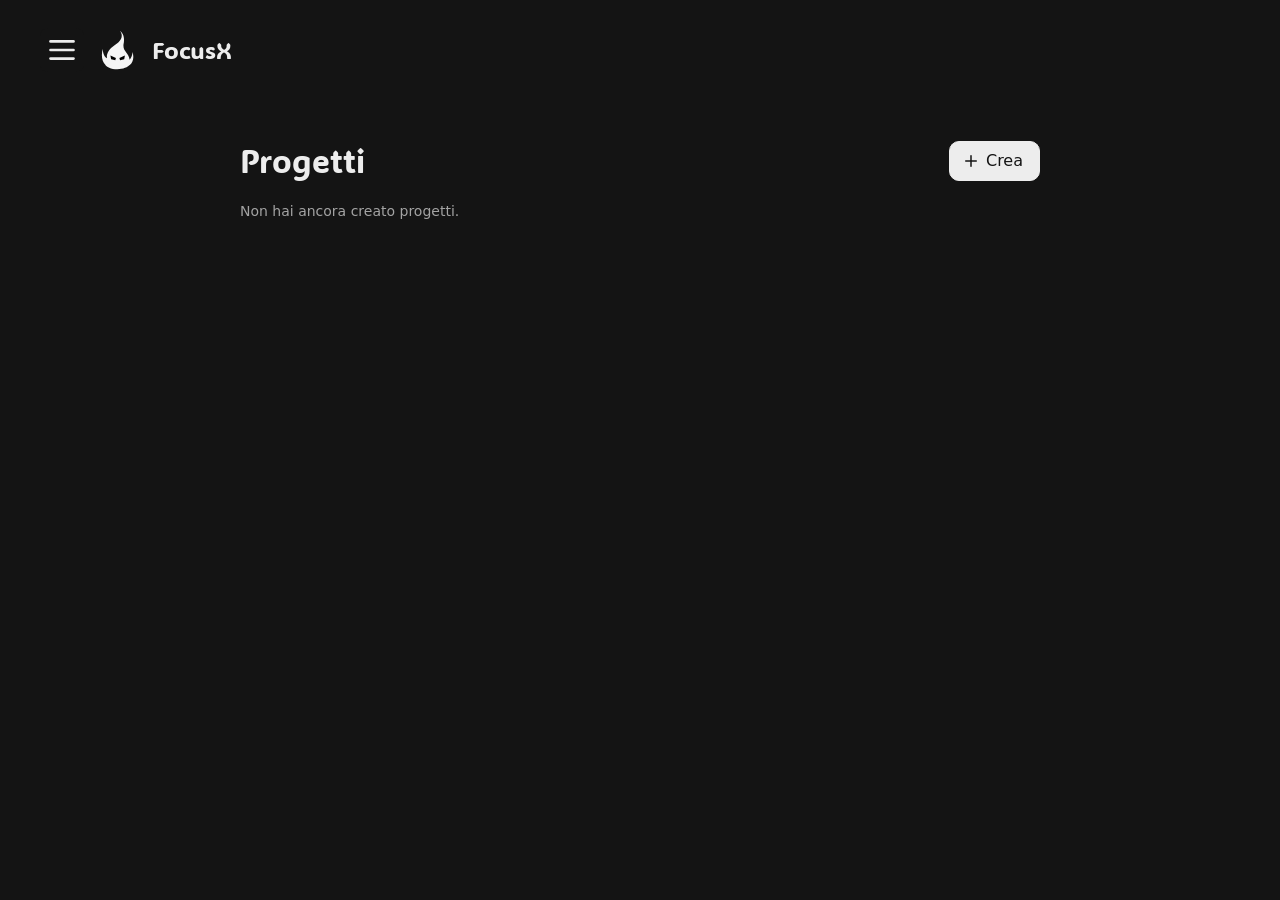
<file: progetti.html>
<!DOCTYPE html>
<!--
  =====================================================================
  PROGETTI.HTML: la pagina Progetti, per creare, modificare ed eliminare i progetti.
  Stile: css/styles.css. Comportamento: js/menu.js e js/progetti.js.

  Sezioni, nell'ordine:
    - HEAD: informazioni sulla pagina e file collegati
    - INTESTAZIONE E MENU, uguale in tutte le pagine
    - TITOLO E PULSANTE CREA
    - MODULO DEL PROGETTO, con i colori e l'avviso dei doppioni
    - ELENCO DEI PROGETTI
    - MESSAGGI
  =====================================================================
-->
<html lang="it">
  <!-- =================================================================
       SEZIONE HEAD
       Informazioni sulla pagina e file collegati.
       Il parametro ?v nei percorsi cambia a ogni modifica di un file,
       così il browser non usa una vecchia copia salvata.
       type="module": ogni file JavaScript è un modulo, con i suoi nomi
       privati, che parte dopo che il browser ha letto tutto l'HTML.
       I moduli funzionano solo aprendo la pagina da un server
       (python -m http.server), non con un doppio clic sul file.
       ================================================================= -->
  <head>
    <meta charset="UTF-8">
    <meta name="viewport" content="width=device-width, initial-scale=1.0">
    <meta name="theme-color" content="#141414">
    <title>Progetti</title>
    <link rel="icon" type="image/svg+xml" href="assets/focusx-mark.svg?v=fiamma-concentrata-2">
    <link rel="stylesheet" href="css/styles.css?v=brace-1">
    <script type="module" src="js/menu.js?v=avvia-1"></script>
    <script type="module" src="js/impostazioni.js?v=imp-1"></script>
    <script type="module" src="js/progetti.js?v=progetti-1"></script>
  </head>

  <body>
    <!-- =================================================================
         SEZIONE INTESTAZIONE E MENU
         Pulsante del menu, logo, nome dell'app e pannello del menu.
         È uguale in tutte e tre le pagine: cambia solo la voce con
         aria-current="page", quella della pagina aperta.
         Se la modifichi, aggiorna tutti e tre i file HTML.
         JavaScript: js/menu.js.
         ================================================================= -->
    <header>
      <!--
        Quando il menu si apre, le tre linee diventano una X e intorno si disegna un anello,
        come quello del timer: si ricarica all'apertura e si consuma alla chiusura.
      -->
      <button id="menu-button" type="button" aria-label="Menu" aria-expanded="false" aria-controls="sidebar-menu" title="Menu">
        <!-- Il viewBox è grande quanto il pulsante, 44: un'unità del disegno vale un pixel. -->
        <svg xmlns="http://www.w3.org/2000/svg" width="44" height="44" viewBox="0 0 44 44" aria-hidden="true" focusable="false">
          <g fill="none" stroke="currentColor">
            <!-- L'anello. pathLength="100" lo fa misurare 100, come l'anello del timer. -->
            <circle class="menu-ring" cx="22" cy="22" r="19" pathLength="100"></circle>
            <!-- Le tre linee: la prima e l'ultima diventano la X, quella centrale sparisce. -->
            <path class="menu-line menu-line-top" d="M10.5 13.4h23"></path>
            <path class="menu-line menu-line-middle" d="M10.5 22h23"></path>
            <path class="menu-line menu-line-bottom" d="M10.5 30.6h23"></path>
          </g>
        </svg>
      </button>

      <!--
        Il logo è un link a Home, come il nome FocusX accanto. Per la tastiera e i lettori
        di schermo basta il link del nome: tabindex="-1" e aria-hidden="true" evitano
        che lo stesso link venga raggiunto e annunciato due volte.
      -->
      <a class="brand-logo-link" href="index.html" tabindex="-1" aria-hidden="true">
        <img class="brand-logo" src="assets/focusx-mark.svg?v=fiamma-concentrata-2" alt="" width="44" height="44">
      </a>

      <h1><a class="brand-link" href="index.html">FocusX</a></h1>

      <!--
        Il pannello del menu. Il CSS lo sovrappone a logo e titolo, lasciando sopra il pulsante.
        inert lo rende non interattivo finché è chiuso: js/menu.js lo toglie quando si apre.
        Statistica per ora è un pulsante senza destinazione: la sua pagina non esiste ancora.
        Impostazioni apre la finestra delle impostazioni, in fondo alla pagina.
      -->
      <nav id="sidebar-menu" class="sidebar-menu" aria-label="Navigazione principale" inert>
        <ul>
          <li>
            <a class="menu-option" href="index.html">
              <svg class="menu-icon" viewBox="0 0 24 24" aria-hidden="true" focusable="false">
                <!-- Una casa: la pagina iniziale, quella del timer. -->
                <path d="M3 10.5 12 3l9 7.5V20a1 1 0 0 1-1 1h-5v-6h-4v6H4a1 1 0 0 1-1-1v-9.5Z"></path>
              </svg>
              <span>Home</span>
            </a>
          </li>
          <li>
            <a class="menu-option" href="progetti.html" aria-current="page">
              <svg class="menu-icon" viewBox="0 0 24 24" aria-hidden="true" focusable="false">
                <!-- Una cartella: i progetti. -->
                <path d="M3 7V5a1 1 0 0 1 1-1h5l2 3h9a1 1 0 0 1 1 1v10a1 1 0 0 1-1 1H4a1 1 0 0 1-1-1V7Z"></path>
              </svg>
              <span>Progetti</span>
            </a>
          </li>
          <li>
            <a class="menu-option" href="obiettivi.html">
              <svg class="menu-icon" viewBox="0 0 24 24" aria-hidden="true" focusable="false">
                <!-- Un bersaglio: gli obiettivi. -->
                <circle cx="12" cy="12" r="9"></circle>
                <circle cx="12" cy="12" r="5"></circle>
                <circle cx="12" cy="12" r="1" fill="currentColor" stroke="none"></circle>
              </svg>
              <span>Obiettivi</span>
            </a>
          </li>
          <li>
            <button class="menu-option" type="button">
              <svg class="menu-icon" viewBox="0 0 24 24" aria-hidden="true" focusable="false">
                <!-- Tre barre di altezza diversa: le statistiche. -->
                <path d="M3 3v18h18M7 17v-5M12 17V8M17 17V5"></path>
              </svg>
              <span>Statistica</span>
            </button>
          </li>
          <li>
            <button id="settings-button" class="menu-option" type="button" aria-haspopup="dialog">
              <svg class="menu-icon" viewBox="0 0 24 24" aria-hidden="true" focusable="false">
                <!-- Un ingranaggio con otto denti: le impostazioni. -->
                <path d="M19.2 10.27L21.91 10.67V13.33L19.2 13.73A7.4 7.4 0 0 1 18.31 15.87L19.95 18.07L18.07 19.95L15.87 18.31A7.4 7.4 0 0 1 13.73 19.2L13.33 21.91H10.67L10.27 19.2A7.4 7.4 0 0 1 8.13 18.31L5.93 19.95L4.05 18.07L5.69 15.87A7.4 7.4 0 0 1 4.8 13.73L2.09 13.33V10.67L4.8 10.27A7.4 7.4 0 0 1 5.69 8.13L4.05 5.93L5.93 4.05L8.13 5.69A7.4 7.4 0 0 1 10.27 4.8L10.67 2.09H13.33L13.73 4.8A7.4 7.4 0 0 1 15.87 5.69L18.07 4.05L19.95 5.93L18.31 8.13A7.4 7.4 0 0 1 19.2 10.27Z"></path>
                <circle cx="12" cy="12" r="3"></circle>
              </svg>
              <span>Impostazioni</span>
            </button>
          </li>
        </ul>
      </nav>
    </header>

    <!-- projects-main dispone il contenuto dall'alto, invece che al centro come nel timer. -->
    <main class="projects-main">
      <section class="projects-section" aria-labelledby="projects-heading">
        <!-- ===============================================================
             SEZIONE TITOLO E PULSANTE CREA
             Il titolo della pagina e il pulsante che apre la barra vuota.
             Il pulsante mostra solo il + e "Crea": aria-label fa leggere ai lettori
             di schermo il nome completo, "Crea progetto".
             =============================================================== -->
        <div class="projects-heading-row">
          <h2 id="projects-heading">Progetti</h2>
          <button id="new-project-button" class="project-action project-action-primary project-action-icon" type="button" aria-label="Crea progetto">
            <svg viewBox="0 0 24 24" aria-hidden="true" focusable="false">
              <path d="M12 5v14M5 12h14"></path>
            </svg>
            Crea
          </button>
        </div>

        <!-- ===============================================================
             SEZIONE BARRA DEL PROGETTO
             Una sola riga, come la barra degli obiettivi (ne usa le stesse classi
             .goal-bar): nome, colore e azioni. Si scrive il nome e si preme Invio.
             Per un progetto nuovo la barra si apre con Crea progetto, sopra la lista;
             per una modifica JavaScript la sposta dentro la lista, al posto della voce.
             Se nome e colore sono uguali a quelli di un altro progetto,
             Salva si disattiva e compare l'avviso sotto la barra.
             data-modo vale "nuovo" o "modifica": il CSS sceglie l'icona a sinistra.
             JavaScript: sezioni MODULO, COLORI e CONTROLLO DEI DOPPIONI
             di js/progetti.js.
             =============================================================== -->
        <form id="project-form" class="project-form goal-bar project-bar" data-modo="nuovo" hidden aria-labelledby="project-form-title">
          <!-- Il titolo non si vede: lo leggono i lettori di schermo. JavaScript lo cambia in "Modifica progetto". -->
          <h3 id="project-form-title" class="solo-lettori">Nuovo progetto</h3>

          <div class="goal-bar-row">
            <!-- L'icona a sinistra: + per un progetto nuovo, la matita durante una modifica. -->
            <svg class="goal-bar-icon goal-bar-icon-new" viewBox="0 0 24 24" aria-hidden="true" focusable="false">
              <path d="M12 5v14M5 12h14"></path>
            </svg>
            <svg class="goal-bar-icon goal-bar-icon-edit" viewBox="0 0 24 24" aria-hidden="true" focusable="false">
              <path d="M4 20h4L19 9a2.83 2.83 0 0 0-4-4L4 16v4ZM13.5 6.5l4 4"></path>
            </svg>

            <label for="project-name" class="solo-lettori">Nome del progetto</label>
            <input id="project-name" class="goal-bar-name" name="nome" type="text" required maxlength="80" autocomplete="off"
              placeholder="Aggiungi un progetto, premi Invio per salvare">

            <!--
              I colori: 12 cerchietti, più il + che apre altri 12 colori in una finestrella.
              value è il colore salvato; la variabile CSS --swatch colora il cerchio.
              checked è il colore predefinito, che Annulla e reset() ripristinano.
              JavaScript segna con un puntino i colori già usati da altri progetti.
            -->
            <fieldset class="project-colors">
              <legend class="solo-lettori">Colore</legend>
              <input type="radio" name="colore" value="#f5f5f5" style="--swatch: #f5f5f5" aria-label="Bianco" title="Bianco" checked>
              <input type="radio" name="colore" value="#ff6b6b" style="--swatch: #ff6b6b" aria-label="Rosso" title="Rosso">
              <input type="radio" name="colore" value="#ffa94d" style="--swatch: #ffa94d" aria-label="Arancione" title="Arancione">
              <input type="radio" name="colore" value="#ffd43b" style="--swatch: #ffd43b" aria-label="Giallo" title="Giallo">
              <input type="radio" name="colore" value="#a9e34b" style="--swatch: #a9e34b" aria-label="Lime" title="Lime">
              <input type="radio" name="colore" value="#69db7c" style="--swatch: #69db7c" aria-label="Verde" title="Verde">
              <input type="radio" name="colore" value="#38d9a9" style="--swatch: #38d9a9" aria-label="Verde acqua" title="Verde acqua">
              <input type="radio" name="colore" value="#3bc9db" style="--swatch: #3bc9db" aria-label="Ciano" title="Ciano">
              <input type="radio" name="colore" value="#4dabf7" style="--swatch: #4dabf7" aria-label="Azzurro" title="Azzurro">
              <input type="radio" name="colore" value="#748ffc" style="--swatch: #748ffc" aria-label="Indaco" title="Indaco">
              <input type="radio" name="colore" value="#b197fc" style="--swatch: #b197fc" aria-label="Viola" title="Viola">
              <input type="radio" name="colore" value="#f783ac" style="--swatch: #f783ac" aria-label="Rosa" title="Rosa">

              <!-- Il + apre e chiude la finestrella da solo, grazie a popovertarget: senza JavaScript. -->
              <button id="more-colors-button" class="more-colors-button" type="button" popovertarget="more-colors" aria-label="Altri colori" title="Altri colori">
                <svg viewBox="0 0 24 24" aria-hidden="true" focusable="false">
                  <path d="M12 5v14M5 12h14"></path>
                </svg>
              </button>

              <!--
                La finestrella con gli altri 12 colori; si chiude anche con Esc o con un clic fuori.
                I suoi radio hanno lo stesso name="colore": sono la stessa scelta dei 12 principali.
              -->
              <div id="more-colors" class="more-colors" popover>
                <p class="more-colors-title">Altri colori</p>
                <div class="more-colors-grid">
                  <input type="radio" name="colore" value="#f03e3e" style="--swatch: #f03e3e" aria-label="Rosso intenso" title="Rosso intenso">
                  <input type="radio" name="colore" value="#f76707" style="--swatch: #f76707" aria-label="Arancione intenso" title="Arancione intenso">
                  <input type="radio" name="colore" value="#f59f00" style="--swatch: #f59f00" aria-label="Ambra" title="Ambra">
                  <input type="radio" name="colore" value="#74b816" style="--swatch: #74b816" aria-label="Erba" title="Erba">
                  <input type="radio" name="colore" value="#37b24d" style="--swatch: #37b24d" aria-label="Verde intenso" title="Verde intenso">
                  <input type="radio" name="colore" value="#0ca678" style="--swatch: #0ca678" aria-label="Smeraldo" title="Smeraldo">
                  <input type="radio" name="colore" value="#1098ad" style="--swatch: #1098ad" aria-label="Petrolio" title="Petrolio">
                  <input type="radio" name="colore" value="#228be6" style="--swatch: #228be6" aria-label="Blu" title="Blu">
                  <input type="radio" name="colore" value="#5c7cfa" style="--swatch: #5c7cfa" aria-label="Indaco intenso" title="Indaco intenso">
                  <input type="radio" name="colore" value="#845ef7" style="--swatch: #845ef7" aria-label="Viola intenso" title="Viola intenso">
                  <input type="radio" name="colore" value="#be4bdb" style="--swatch: #be4bdb" aria-label="Uva" title="Uva">
                  <input type="radio" name="colore" value="#e64980" style="--swatch: #e64980" aria-label="Lampone" title="Lampone">
                </div>
              </div>
            </fieldset>

            <!-- Le azioni, separate da una riga sottile: Salva (anche Invio nel nome) e la X (anche Esc). -->
            <div class="goal-bar-actions">
              <button id="save-project-button" class="goal-bar-action goal-bar-save" type="submit" aria-label="Salva il progetto" title="Salva (Invio)">
                <svg viewBox="0 0 24 24" aria-hidden="true" focusable="false">
                  <!-- La freccia del tasto Invio: scende e torna a sinistra. -->
                  <path d="M19 5v6a4 4 0 0 1-4 4H5M9 11l-4 4 4 4"></path>
                </svg>
              </button>
              <button id="cancel-project-button" class="goal-bar-action" type="button" aria-label="Annulla" title="Annulla (Esc)">
                <svg viewBox="0 0 24 24" aria-hidden="true" focusable="false">
                  <path d="M6 6l12 12M18 6L6 18"></path>
                </svg>
              </button>
            </div>
          </div>

          <!--
            Compare quando nome e colore sono uguali a quelli di un altro progetto:
            intanto JavaScript disattiva Salva. role="status" lo fa annunciare ai lettori di schermo.
            JavaScript: sezione CONTROLLO DEI DOPPIONI di js/progetti.js.
          -->
          <p id="project-duplicate-warning" class="project-form-warning" role="status" hidden>
            Esiste già un progetto con questo nome e questo colore.
          </p>
        </form>

        <!-- ===============================================================
             SEZIONE ELENCO DEI PROGETTI
             Il messaggio per la lista vuota, la lista e il modello di una voce.
             JavaScript: sezione ELENCO DEI PROGETTI di js/progetti.js.
             =============================================================== -->
        <!-- JavaScript nasconde questo messaggio quando c'è almeno un progetto. -->
        <p id="projects-empty" class="projects-empty">Non hai ancora creato progetti.</p>
        <!-- La lista parte vuota: JavaScript crea una voce per ciascun progetto. -->
        <ul id="project-list" class="project-list" aria-label="Progetti creati"></ul>
        <!--
          Il modello di una voce, che JavaScript copia per ogni progetto.
          La cartella prende il colore del progetto e lo span riceve il nome.
          A destra, la matita apre il modulo per modificarlo e il cestino lo elimina.
        -->
        <template id="project-item-template">
          <li>
            <svg class="project-icon" viewBox="0 0 24 24" aria-hidden="true" focusable="false">
              <!-- La stessa cartella della voce Progetti nel menu, qui piena. -->
              <path d="M3 7V5a1 1 0 0 1 1-1h5l2 3h9a1 1 0 0 1 1 1v10a1 1 0 0 1-1 1H4a1 1 0 0 1-1-1V7Z"></path>
            </svg>
            <span class="project-name"></span>
            <div class="project-item-actions">
              <button class="project-item-action project-edit" type="button" title="Modifica progetto">
                <svg viewBox="0 0 24 24" aria-hidden="true" focusable="false">
                  <!-- Una matita inclinata, con la riga che separa la punta dal corpo. -->
                  <path d="M4 20h4L19 9a2.83 2.83 0 0 0-4-4L4 16v4ZM13.5 6.5l4 4"></path>
                </svg>
              </button>
              <button class="project-item-action project-delete" type="button" title="Elimina progetto">
                <svg viewBox="0 0 24 24" aria-hidden="true" focusable="false">
                  <!-- Coperchio, maniglia, contenitore e due righe verticali formano il cestino. -->
                  <path d="M3 6h18M8 6V4a1 1 0 0 1 1-1h6a1 1 0 0 1 1 1v2M19 6l-1 14a1 1 0 0 1-1 1H7a1 1 0 0 1-1-1L5 6M10 11v6M14 11v6"></path>
                </svg>
              </button>
            </div>
          </li>
        </template>
        <!-- ===============================================================
             SEZIONE MESSAGGI
             Resta vuoto: si riempie solo se il browser non riesce a leggere
             o salvare i progetti. role="status" lo fa annunciare ai lettori di schermo.
             =============================================================== -->
        <p id="projects-message" class="projects-message" role="status"></p>
      </section>
    </main>
    <!-- =================================================================
         SEZIONE IMPOSTAZIONI
         La finestra che si apre dalla voce Impostazioni del menu. <dialog> è
         l'elemento HTML per le finestre: con showModal() si apre al centro,
         oscura lo sfondo, tiene il focus dentro e si chiude con Esc.
         A sinistra le sezioni (per ora solo Durate), a destra il contenuto.
         È uguale in tutte le pagine. JavaScript: js/impostazioni.js.
         ================================================================= -->
    <dialog id="settings-dialog" class="settings-dialog" aria-labelledby="settings-title">
      <div class="settings-layout">
        <nav class="settings-nav" aria-label="Sezioni delle impostazioni">
          <h2 id="settings-title" class="settings-nav-title">Impostazioni</h2>
          <ul>
            <li>
              <!-- aria-current indica la sezione mostrata a destra. -->
              <button class="settings-nav-option" type="button" aria-current="true">
                <svg viewBox="0 0 24 24" aria-hidden="true" focusable="false">
                  <!-- Un orologio: il quadrante e le due lancette, disegnati solo con il contorno. -->
                  <circle cx="12" cy="12" r="9"></circle>
                  <path d="M12 7v5l3 2"></path>
                </svg>
                <span>Durate</span>
              </button>
            </li>
          </ul>
        </nav>

        <section class="settings-content" aria-labelledby="settings-section-title">
          <h3 id="settings-section-title" class="settings-section-title">Durate</h3>

          <!-- Ogni riga: a sinistra il nome e una spiegazione, a destra il regolatore − valore +. -->
          <div class="settings-row">
            <div class="settings-row-text">
              <p id="settings-flame-label" class="settings-row-label">Durata della fiammina</p>
              <p class="settings-row-hint">Una sessione di lavoro. Cambia anche il tempo previsto degli obiettivi.</p>
            </div>
            <div class="settings-stepper" role="group" aria-labelledby="settings-flame-label">
              <button id="settings-flame-less" class="settings-step" type="button" aria-label="Fiammina più corta">−</button>
              <!-- aria-live annuncia il valore nuovo a ogni clic su − o +. -->
              <output id="settings-flame-value" class="settings-value" aria-live="polite">25 min</output>
              <button id="settings-flame-more" class="settings-step" type="button" aria-label="Fiammina più lunga">+</button>
            </div>
          </div>

          <div class="settings-row">
            <div class="settings-row-text">
              <p id="settings-break-label" class="settings-row-label">Durata della pausa</p>
              <p class="settings-row-hint">Il riposo dopo ogni fiammina finita.</p>
            </div>
            <div class="settings-stepper" role="group" aria-labelledby="settings-break-label">
              <button id="settings-break-less" class="settings-step" type="button" aria-label="Pausa più corta">−</button>
              <output id="settings-break-value" class="settings-value" aria-live="polite">5 min</output>
              <button id="settings-break-more" class="settings-step" type="button" aria-label="Pausa più lunga">+</button>
            </div>
          </div>

          <p class="settings-note">Le modifiche si salvano subito. Una sessione già avviata finisce con la sua durata: le nuove valgono dalla prossima.</p>
        </section>

        <button id="settings-close" class="settings-close" type="button" aria-label="Chiudi le impostazioni" title="Chiudi">
          <svg viewBox="0 0 24 24" aria-hidden="true" focusable="false">
            <path d="M6 6l12 12M18 6L6 18"></path>
          </svg>
        </button>
      </div>
    </dialog>
  </body>
</html>
</file>
<file: css/styles.css>
/*
  CSS descrive l'aspetto degli elementi definiti nell'HTML.
  Ogni regola contiene un selettore e, tra parentesi graffe, le dichiarazioni.
  Una dichiarazione ha la forma proprietà: valore; il punto e virgola la conclude.
  I selettori di tag, come body, selezionano tutti gli elementi di quel tipo.
  Il punto seleziona una class (.brand-logo); il cancelletto seleziona un id (#timer).
  La cascata combina le regole: una regola più specifica può prevalere su una generica;
  a parità di priorità e specificità, per la stessa proprietà prevale quella scritta dopo.
*/

/*
  @font-face registra un font che il browser può usare nelle regole successive.
  Il file è incluso nel progetto; la licenza è in assets/fonts/ADLaMDisplay-OFL.txt.
*/
@font-face {
  /* È il nome con cui richiameremo questo font, per esempio nella regola h1. */
  font-family: "ADLaM Display";

  /* Il percorso parte dalla cartella del file CSS: ../ esce da css/ ed entra in assets/.
     format indica che il file usa il formato TrueType. */
  src: url("../assets/fonts/ADLaMDisplay-Regular.ttf") format("truetype");

  /* Questo file contiene la variante normale, non quella corsiva. */
  font-style: normal;

  /* 400 identifica il peso normale di questo font. */
  font-weight: 400;

  /* Mostra subito un font di riserva e lo sostituisce quando quello locale è pronto. */
  font-display: swap;
}

/*
  :root seleziona la radice del documento, cioè l'elemento html.
  Le proprietà che iniziano con -- sono variabili CSS, chiamate custom properties.
  Le recuperiamo con var(--nome): cambiare un colore qui aggiorna tutte le regole che lo usano.
  I colori con # sono esadecimali: le coppie di cifre rappresentano rosso, verde e blu.
*/
:root {
  /* Comunica il tema scuro al browser per i controlli e le altre parti native della pagina. */
  color-scheme: dark;

  /*
    Grigio scuro, in stile Notion: sfondo principale dell'app. Non è il nero puro (#000000):
    un grigio scuro stanca meno gli occhi accanto al testo chiaro e lascia vedere meglio
    le schede, un gradino più chiare. Notion usa #191919; qui restiamo un poco più scuri.
  */
  --background: #141414;

  /* Bianco attenuato: testo e pulsante di avvio. Meno abbagliante del bianco quasi puro. */
  --text: #ededed;

  /* Grigio: testo secondario, come l'elenco vuoto o i dettagli degli obiettivi. */
  --muted: #a3a3a3;

  /* Grigio scuro: bordi dei pulsanti. */
  --border: #383838;

  /* Sfondo usato al passaggio del mouse sui pulsanti: un gradino sopra le schede. */
  --hover: #2a2a2a;

  /* Rosso chiaro per le azioni che chiudono o cancellano: Stop, cestino ed Elimina. */
  --danger: #ff6b6b;

  /*
    Colori degli obiettivi: fiammine arancioni e "completato" verde.
    "In corso" usa lo stesso arancione delle fiammine: quando si lavora, anello del timer
    e obiettivo in corso si accendono dello stesso colore. Un solo colore per "sto lavorando".
  */
  --flame: #ffa94d;
  --goal-progress: var(--flame);
  --goal-done: #69db7c;

  /* Lilla: la pausa tra una fiammina e l'altra, calma e diversa da tutti gli altri colori. */
  --break: #b197fc;

  /*
    Sfondo delle schede, delle barre e delle finestrelle: più chiaro della pagina,
    così si staccano da lei anche senza guardare il bordo.
  */
  --surface: #1f1f1f;

  /* 44px di pulsante + 28px di padding sopra e sotto: riserviamo spazio prima delle voci. */
  --header-height: 100px;

  /* Grigio intermedio: bordo dei campi al passaggio del mouse. */
  --border-strong: #5c5c5c;

  /* Durata comune dei piccoli cambi di stato: colore, bordo, opacità e pressione. */
  --transition-fast: 180ms;

  /* Curva che parte veloce e rallenta alla fine: adatta agli elementi che entrano. */
  --ease-out: cubic-bezier(0.2, 0.8, 0.2, 1);

  /*
    Durate del menu: l'icona e il pannello usano le stesse, così si muovono insieme.
    La chiusura è più breve dell'apertura: chi chiude il menu vuole tornare subito al timer.
  */
  --menu-open: 300ms;
  --menu-close: 220ms;

  /* Barre di scorrimento sottili e scure, coerenti con il tema, dove il browser le supporta. */
  scrollbar-color: var(--border) transparent;
}

/*
  @view-transition chiede al browser una dissolvenza fra una pagina e l'altra dello stesso sito.
  È una regola soltanto CSS: i browser che non la conoscono la ignorano e cambiano pagina come prima.
*/
@view-transition {
  navigation: auto;
}

/* ::view-transition-old e -new sono le "fotografie" della pagina che esce e di quella che entra. */
::view-transition-old(root),
::view-transition-new(root) {
  animation-duration: 200ms;
}

/* ::selection è il testo evidenziato con il mouse: invertiamo bianco e nero. */
::selection {
  background-color: var(--text);
  color: var(--background);
}

/*
  .solo-lettori nasconde un testo agli occhi ma non ai lettori di schermo:
  hidden o display: none lo toglierebbero a tutti. Il testo diventa un quadratino
  di 1px, tagliato da clip-path, fuori dal flusso della pagina.
  !important vince anche sulle regole più specifiche, come quella delle legende.
*/
.solo-lettori {
  position: absolute !important;
  width: 1px !important;
  height: 1px !important;
  margin: -1px !important;
  padding: 0 !important;
  overflow: hidden !important;
  clip-path: inset(50%) !important;
  white-space: nowrap !important;
  border: 0 !important;
}

/*
  * è il selettore universale: questa regola si applica a tutti gli elementi.
  Il box model descrive contenuto, padding (spazio interno), bordo e margin (spazio esterno).
*/
* {
  /* Con border-box, width e height includono contenuto, padding e bordo, ma non i margini. */
  box-sizing: border-box;
}

/* body è il contenitore generale; molti valori del testo vengono ereditati dai suoi figli. */
body {
  /* Elimina il margine che il browser applica normalmente intorno alla pagina. */
  margin: 0;

  /* La pagina occupa almeno l'altezza della finestra: 1vh è l'1% dell'altezza del viewport. */
  min-height: 100vh;

  /*
    svh usa l'altezza del viewport piccolo, con le barre del browser mobile visibili.
    Questa dichiarazione prevale su quella precedente se il browser la supporta;
    altrimenti 100vh resta il valore di riserva.
  */
  min-height: 100svh;

  /* Grid permette di organizzare i figli diretti, header e main, in righe e colonne. */
  display: grid;

  /* Prima riga alta quanto serve all'header; la seconda usa lo spazio restante (1fr). */
  grid-template-rows: auto 1fr;

  /* Usa il font dell'interfaccia del sistema operativo, con sans-serif come riserva. */
  font-family: system-ui, sans-serif;

  /* Colore del testo, ereditato dagli elementi che non ne impostano uno diverso. */
  color: var(--text);

  /* Riempie lo sfondo del body usando la variabile definita in :root. */
  background-color: var(--background);

  /* Rimuove il riquadro colorato del tocco su mobile: il feedback è dato da :active. */
  -webkit-tap-highlight-color: transparent;
}

/*
  ::after crea un elemento decorativo senza aggiungerlo all'HTML: qui è un velo nero
  che copre la pagina sotto l'header. Resta sempre presente ma trasparente,
  così l'opacità può cambiare gradualmente.
*/
body::after {
  /* content è obbligatorio per far esistere lo pseudo-elemento, anche se vuoto. */
  content: "";
  position: fixed;
  /* inset: 0 equivale a top, right, bottom e left a zero: copre tutta la finestra. */
  inset: 0;
  /* Sopra main (senza z-index) e sotto l'header con il menu, che hanno z-index: 2. */
  z-index: 1;
  background-color: var(--background);
  opacity: 0;
  /* Il velo non intercetta i clic: un clic fuori dal menu si comporta come prima. */
  pointer-events: none;
  /* Stesse durate e curve dello scorrimento del pannello: qui quelle della chiusura. */
  transition: opacity var(--menu-close) ease-in;
}

/* :has seleziona body quando contiene il pannello aperto: il timer passa in secondo piano. */
body:has(.sidebar-menu.is-open)::after {
  opacity: 0.6;
  transition: opacity var(--menu-open) var(--ease-out);
}

/* L'intestazione contiene pulsante Menu, logo e titolo, disposti in alto a sinistra. */
header {
  /* sticky mantiene l'header visibile durante lo scorrimento, conservando il suo spazio. */
  position: sticky;
  top: 0;

  /* z-index stabilisce l'ordine di sovrapposizione: header e menu restano sopra il timer. */
  z-index: 2;
  background-color: var(--background);

  /* Flexbox dispone i figli su un asse: per impostazione predefinita, una riga. */
  display: flex;

  /* Allinea verticalmente i centri del pulsante Menu, del logo e del titolo. */
  align-items: center;

  /* Distanza tra gli elementi, senza aggiungere margini esterni al gruppo. */
  gap: 12px;

  /* Due valori: 28px sopra e sotto, 40px a sinistra e a destra. */
  padding: 28px 40px;
}

/* Il punto indica una class: seleziona l'immagine con class="brand-logo". */
.brand-logo {
  /* Il simbolo compatto usa un riquadro quadrato, alto quanto il pulsante Menu. */
  width: 44px;
  height: 44px;

  /* Impedisce a Flexbox di restringere il logo quando lo spazio disponibile diminuisce. */
  flex-shrink: 0;
}

/* Aspetto del titolo principale dell'app. */
h1 {
  /* Rimuove i margini predefiniti dei titoli. */
  margin: 0;

  /* Prova i font nell'ordine: ADLaM Display, Segoe UI, infine un generico sans-serif. */
  font-family: "ADLaM Display", "Segoe UI", sans-serif;

  /* rem è relativo al font della radice html: 1.5rem vale 24px se la radice è 16px. */
  font-size: 1.5rem;

  /* Usa il peso normale, coerente con il file registrato in @font-face. */
  font-weight: 400;

  /* Evita che il browser inventi grassetto o corsivo se una variante del font manca. */
  font-synthesis: none;

  /* em è relativo al font dell'elemento; il valore negativo avvicina leggermente le lettere. */
  letter-spacing: -0.01em;

  /* Senza unità, 1.1 significa un'altezza di riga pari a 1.1 volte la dimensione del font. */
  line-height: 1.1;
}

/*
  fixed posiziona il pannello rispetto alla finestra, senza spostare il timer.
  top e bottom lo estendono dall'inizio fino al bordo inferiore della finestra.
*/
.sidebar-menu {
  position: fixed;
  top: 0;
  bottom: 0;
  left: 0;
  /* Dentro l'header, il pannello copre logo e titolo; il pulsante ha z-index: 2. */
  z-index: 1;
  width: 250px;

  /* calc lascia almeno 32px di pagina visibili anche su finestre molto strette. */
  max-width: calc(100vw - 32px);
  overflow-y: auto;
  background-color: var(--surface);
  border-right: 1px solid var(--border);

  /* -100% sposta a sinistra il pannello di tutta la sua larghezza. */
  transform: translateX(-100%);
  visibility: hidden;

  /*
    Chiusura: ease-in parte piano e accelera, così il pannello esce deciso.
    visibility aspetta la fine dello scorrimento prima di nascondere il pannello.
  */
  transition: transform var(--menu-close) ease-in, visibility 0s var(--menu-close);
}

.sidebar-menu.is-open {
  transform: translateX(0);
  visibility: visible;

  /*
    Apertura: --ease-out parte veloce e rallenta, così il pannello arriva morbido.
    La visibilità cambia subito, prima dello scorrimento.
  */
  transition: transform var(--menu-open) var(--ease-out), visibility 0s;
}

.sidebar-menu ul {
  /* Rimuove i pallini e i margini predefiniti della lista. */
  list-style: none;
  margin: 0;
  /* 8px tra le voci: la pagina corrente e la voce sotto il mouse restano separate. */
  display: grid;
  gap: 8px;
  /* Lascia liberi i primi pixel per la X; le voci iniziano sotto l'altezza dell'header. */
  padding: calc(var(--header-height) + 12px) 0 12px;
}

.sidebar-menu li {
  /* Il margine laterale lascia spazio al contorno del focus e agli angoli arrotondati. */
  margin: 0 12px;

  /* A menu chiuso le voci sono trasparenti e spostate di 8px a sinistra. */
  opacity: 0;
  transform: translateX(-8px);
  transition: opacity 200ms ease, transform 300ms var(--ease-out);
}

/* A menu aperto le voci tornano al loro posto, entrando dopo il pannello. */
.sidebar-menu.is-open li {
  opacity: 1;
  transform: none;
}

/* Un ritardo crescente fa entrare le voci una dopo l'altra; in chiusura il ritardo è zero. */
.sidebar-menu.is-open li:nth-child(1) {
  transition-delay: 80ms;
}

.sidebar-menu.is-open li:nth-child(2) {
  transition-delay: 120ms;
}

.sidebar-menu.is-open li:nth-child(3) {
  transition-delay: 160ms;
}

.sidebar-menu.is-open li:nth-child(4) {
  transition-delay: 200ms;
}

.sidebar-menu.is-open li:nth-child(5) {
  transition-delay: 240ms;
}

.sidebar-menu .menu-option {
  /* Le voci possono essere link o pulsanti: assegniamo a entrambi lo stesso aspetto. */
  color: var(--text);
  text-decoration: none;
  cursor: pointer;
  /* Colonne laterali uguali: l'icona sta a sinistra e il testo resta al centro del pannello. */
  display: grid;
  grid-template-columns: 22px minmax(0, 1fr) 22px;
  align-items: center;
  column-gap: 8px;
  width: 100%;
  height: auto;
  min-height: 64px;
  padding: 18px 16px;
  border: 0;
  border-radius: 12px;
  background-color: transparent;
  text-align: center;

  /* Riprende il font locale del titolo, usando il peso disponibile senza grassetto artificiale. */
  font-family: "ADLaM Display", "Segoe UI", sans-serif;
  font-size: 1rem;
  font-weight: 400;
  font-synthesis: none;
  line-height: 1.5;

  /* Colore e dimensione cambiano gradualmente, senza modificare lo spazio della riga. */
  transition: background-color 180ms ease, transform 180ms ease;
}

/* Supera l'hover generico dei pulsanti: sui dispositivi touch lo sfondo resta neutro. */
.sidebar-menu .menu-option:hover:not(:disabled) {
  background-color: transparent;
}

/* hover: hover limita l'effetto ai dispositivi che permettono il passaggio del puntatore. */
@media (hover: hover) {
  .sidebar-menu .menu-option:hover:not(:disabled) {
    background-color: var(--hover);
    transform: translateY(-2px);
  }
}

/* :active dura durante la pressione; al rilascio la voce torna gradualmente alla dimensione normale. */
.sidebar-menu .menu-option:active:not(:disabled) {
  background-color: #333333;
  transform: scale(0.96);
}

/* Chi preferisce meno movimento conserva il feedback di colore senza spostamenti. */
@media (prefers-reduced-motion: reduce) {
  .sidebar-menu .menu-option,
  .sidebar-menu li {
    transition: none;
  }

  .sidebar-menu .menu-option:hover:not(:disabled),
  .sidebar-menu .menu-option:active:not(:disabled) {
    transform: none;
  }
}

/*
  [aria-current="page"] è un selettore di attributo: seleziona la voce della pagina aperta.
  Lo sfondo grigio la distingue dalle altre; hover e pressione restano quelli comuni.
*/
.sidebar-menu .menu-option[aria-current="page"] {
  background-color: var(--hover);
}

/* Queste regole riguardano soltanto le icone delle voci, senza cambiare l'hamburger o il timer. */
.menu-icon {
  width: 22px;
  height: 22px;
  fill: none;
  stroke: currentColor;
  stroke-width: 1.75;
  stroke-linecap: round;
  stroke-linejoin: round;
}

/* Il contenuto principale occupa la seconda riga del body, sotto l'intestazione. */
main {
  /* Crea una griglia anche dentro main, indipendente dalla griglia del body. */
  display: grid;

  /* Scorciatoia che centra l'elemento della griglia sia verticalmente sia orizzontalmente. */
  place-items: center;

  /* Tre valori: 40px sopra, 24px ai lati, 88px sotto. */
  padding: 40px 24px 88px;
}

/* Il blocco del timer si adatta allo spazio disponibile, con un limite di larghezza. */
section {
  /* Chiede tutta la larghezza disponibile nel contenitore. */
  width: 100%;

  /* Impedisce alla sezione di diventare più larga di 560px sui monitor grandi. */
  max-width: 560px;

  /* Centra il testo e gli altri contenuti inline; non centra da solo tutti i blocchi. */
  text-align: center;

  /* All'apertura della pagina il contenuto compare salendo di pochi pixel. */
  animation: compari 400ms var(--ease-out) both;
}

/*
  @keyframes descrive le tappe di un'animazione: from è l'inizio, to è la fine.
  Indichiamo solo l'inizio: la fine è lo stato normale dell'elemento.
*/
@keyframes compari {
  from {
    opacity: 0;
    transform: translateY(8px);
  }
}

/*
  L'anello intorno al tempo. Il contenitore ha la dimensione del testo del timer:
  clamp(minimo, valore preferito, massimo) fa variare il font fra 4.5rem e 7.5rem,
  e 23vw è il 23% della larghezza del viewport. width: 2.9em vuol dire 2,9 volte
  quel font: l'anello cresce e rimpicciolisce insieme alle cifre.
  aspect-ratio: 1 lo rende alto quanto è largo, cioè un quadrato in cui sta il cerchio.
  Grid con place-items: center mette le cifre al centro dell'anello.
*/
.timer-ring {
  position: relative;
  display: grid;
  place-items: center;
  width: 2.9em;
  max-width: 100%;
  aspect-ratio: 1;
  margin: 0 auto 32px;
  font-size: clamp(4.5rem, 23vw, 7.5rem);
  /*
    isolation: isolate crea un "livello" tutto dell'anello: l'alone qui sotto, con z-index: -1,
    va dietro alle cifre ma resta dentro l'anello, invece di finire dietro alla pagina.
  */
  isolation: isolate;
}

/*
  L'alone della pausa: un cerchio lilla sfumato dietro alle cifre. ::before crea un elemento
  in più senza scriverlo nell'HTML; content: "" serve perché esista. Di base è invisibile.
  radial-gradient lo fa più intenso al centro e trasparente verso il bordo.
*/
.timer-ring::before {
  content: "";
  position: absolute;
  inset: 10%;
  z-index: -1;
  border-radius: 50%;
  background: radial-gradient(circle, color-mix(in srgb, var(--break) 35%, transparent), transparent 70%);
  opacity: 0;
}

/*
  Durante la pausa avviata l'alone respira: si gonfia in 4 secondi e si sgonfia in altri 4,
  il ritmo di un respiro lento e calmo. Seguirlo con il respiro aiuta a riposare.
*/
#timer-section[data-conteggio="attivo"][data-modalita="pausa"] .timer-ring::before {
  animation: respira 8s ease-in-out infinite;
}

@keyframes respira {
  0%,
  100% {
    opacity: 0.35;
    scale: 0.7;
  }

  50% {
    opacity: 1;
    scale: 1.05;
  }
}

/* L'svg copre tutto il quadrato; inset: 0 lo stende da un bordo all'altro. */
.timer-ring-svg {
  position: absolute;
  inset: 0;
  width: 100%;
  height: 100%;
  /* Il cerchio di un svg parte da destra (le 3): ruotandolo di -90° parte dall'alto (le 12). */
  rotate: -90deg;
}

.timer-ring-track,
.timer-ring-progress {
  fill: none;
  /* Le unità sono quelle del viewBox (100): 1.2 è un anello sottile, circa 4px. */
  stroke-width: 1.2;
}

/* Il binario: l'anello vuoto, appena più chiaro dello sfondo. */
.timer-ring-track {
  stroke: var(--hover);
}

/*
  La parte colorata. stroke-dasharray: 100 disegna un tratto lungo quanto tutto il cerchio
  (pathLength="100" nell'HTML). stroke-dashoffset lo fa scorrere: con --consumato a 0.4
  vale -40, e i primi 40 centesimi dall'alto, in senso orario, restano vuoti.
  La transizione da 250ms segue i controlli del timer: l'anello scorre senza scatti;
  quella da 500ms sul colore fa "accendere" l'anello piano, premendo Avvia.
  Da fermo l'anello è grigio: si accende solo quando il timer conta (vedi sotto).
*/
.timer-ring-progress {
  stroke: var(--border-strong);
  stroke-linecap: round;
  stroke-dasharray: 100;
  stroke-dashoffset: calc(var(--consumato, 0) * -100);
  transition: stroke-dashoffset 250ms linear, stroke 500ms ease;
}

/*
  Con Avvia la fiamma si accende: data-conteggio="attivo" (scritto da js/timer.js)
  colora l'anello di arancione, lo stesso colore dell'obiettivo in corso.
*/
#timer-section[data-conteggio="attivo"] .timer-ring-progress {
  stroke: var(--flame);
}

/* Durante la pausa, avviata, l'anello si accende di lilla, come le cifre. */
#timer-section[data-conteggio="attivo"][data-modalita="pausa"] .timer-ring-progress {
  stroke: var(--break);
}

/* Fermato con Pausa, a sessione iniziata, l'anello diventa grigio chiaro come le cifre. */
#timer-section[data-conteggio="sospeso"] .timer-ring-progress {
  stroke: var(--muted);
}

/* Il cancelletto seleziona l'elemento HTML con id="timer". */
#timer {
  /* Dentro l'anello niente margini: lo centra la griglia. */
  margin: 0;

  /* 1em è la dimensione del font dell'anello: le cifre e l'anello crescono insieme. */
  font-size: 1em;

  /* 500 richiede un peso medio: più marcato del normale 400. */
  font-weight: 500;

  /* Riduce lo spazio fra i caratteri per rendere le cifre più compatte. */
  letter-spacing: -0.06em;

  /* Tiene l'altezza di riga vicina alla dimensione delle cifre. */
  line-height: 1.1;

  /* Se il font lo supporta, usa cifre tutte della stessa larghezza: il timer non oscilla. */
  font-variant-numeric: tabular-nums;

  /* I cambi di colore (pausa, sospeso) sono graduali. */
  transition: color 300ms ease;
}

/*
  La scritta «Pausa», piccola, dentro l'anello sopra le cifre. position: absolute la toglie
  dalla griglia: top: 22% la mette nella parte alta del cerchio, senza spostare le cifre.
  La dimensione è in rem: non dipende dal font grande dell'anello.
  Nella fiammina JavaScript le dà la classe solo-lettori e non si vede.
*/
.timer-mode {
  position: absolute;
  top: 22%;
  margin: 0;
  color: var(--flame);
  font-size: 0.875rem;
  font-weight: 600;
  letter-spacing: 0.02em;
  transition: color 300ms ease;
}

/* In pausa la scritta e le cifre diventano lilla: si vede subito che non è una fiammina. */
#timer-section[data-modalita="pausa"] .timer-mode,
#timer-section[data-modalita="pausa"] #timer {
  color: var(--break);
}

/*
  Fermato con il pulsante Pausa, a sessione iniziata, le cifre diventano grigie.
  data-conteggio lo scrive js/timer.js. Questa regola viene dopo quella lilla
  e ha la stessa specificità: vince lei, anche durante la pausa.
*/
#timer-section[data-conteggio="sospeso"] #timer {
  color: var(--muted);
}

/* Durante la pausa non si lavora: la pillola dell'obiettivo si attenua, ma resta usabile. */
#timer-section[data-modalita="pausa"] .home-goal:not(:hover, :focus-within) {
  opacity: 0.5;
}

/* Contenitore comune dei pulsanti Avvia, Pausa e Stop. */
.timer-controls {
  /* Dispone i pulsanti in una riga con Flexbox. */
  display: flex;

  /* Centra gli elementi lungo l'asse trasversale, qui quello verticale. */
  align-items: center;

  /* Centra il gruppo lungo l'asse principale, qui quello orizzontale. */
  justify-content: center;

  /* Consente ai pulsanti di andare a capo quando non c'è abbastanza spazio. */
  flex-wrap: wrap;

  /* Mantiene 12px di distanza fra i pulsanti, anche quando ci sono più righe. */
  gap: 12px;
}

/* Regola comune a tutti i pulsanti; più avanti personalizziamo Menu, Avvia e Stop con i loro id. */
button {
  /* Il pulsante si comporta come un elemento inline e organizza i suoi contenuti con Flexbox. */
  display: inline-flex;

  /* Centra verticalmente l'icona o il testo nel pulsante. */
  align-items: center;

  /* Centra orizzontalmente l'icona o il testo nel pulsante. */
  justify-content: center;

  /* Dimensioni uguali permettono di ottenere pulsanti circolari. */
  width: 56px;
  height: 56px;

  /* Rimuove lo spazio interno predefinito dei pulsanti. */
  padding: 0;

  /* Scorciatoia: bordo spesso 1px, continuo (solid), del colore --border. */
  border: 1px solid var(--border);

  /* Arrotonda gli angoli fino a ottenere un cerchio, perché larghezza e altezza coincidono. */
  border-radius: 50%;

  /* Eredita le impostazioni del font dal contenitore, invece di usare quelle native dei pulsanti. */
  font: inherit;

  /* Sfondo nero per lo stile comune dei pulsanti. */
  background-color: var(--background);

  /* Colora il testo e le icone SVG che usano currentColor. */
  color: var(--text);

  /* Mostra il cursore a forma di mano quando il mouse è sopra un pulsante. */
  cursor: pointer;

  /* Colori, opacità e dimensione cambiano gradualmente invece di scattare. */
  transition: background-color var(--transition-fast) ease,
    border-color var(--transition-fast) ease,
    color var(--transition-fast) ease,
    opacity var(--transition-fast) ease,
    transform var(--transition-fast) ease;
}

/* Durante la pressione il pulsante si riduce leggermente; al rilascio torna alla sua dimensione. */
button:active:not(:disabled) {
  transform: scale(0.94);
}

/* Lo spazio nel selettore indica un discendente: solo gli svg contenuti dentro un button. */
button svg {
  /* Ridimensiona le icone; viewBox nell'HTML conserva il loro sistema di coordinate. */
  width: 22px;
  height: 22px;
}

/*
  :hover seleziona il pulsante sotto il mouse.
  :not(:disabled) esclude i pulsanti con l'attributo disabled.
  hover: hover limita l'effetto ai dispositivi con un puntatore: su touch
  l'evidenziazione resterebbe "attaccata" al pulsante dopo il tocco.
*/
@media (hover: hover) {
  button:hover:not(:disabled) {
    /* Rende più evidente il bordo del pulsante su cui si trova il mouse. */
    border-color: var(--text);

    /* Aggiunge un leggero contrasto allo sfondo. */
    background-color: var(--hover);
  }
}

/* Il pulsante Menu ha un'area cliccabile quadrata, adatta anche al tocco. */
#menu-button {
  /* relative permette al pulsante di stare sopra il pannello senza spostarlo. */
  position: relative;
  z-index: 2;
  width: 44px;
  height: 44px;
  /* Mantiene le dimensioni anche quando l'header ha poco spazio disponibile. */
  flex-shrink: 0;
  border-color: transparent;
  border-radius: 8px;
}

/* Quando il menu è aperto, anche il passaggio del mouse mantiene lo stesso sfondo. */
#menu-button.active,
#menu-button.active:hover {
  background-color: var(--surface);
  border-color: transparent;
}

/* Il Menu è piccolo e contiene già un'animazione: alla pressione non cambia dimensione. */
#menu-button:active {
  transform: none;
}

/* Il disegno è grande quanto il pulsante: nel viewBox da 44 un'unità vale un pixel. */
#menu-button svg {
  width: 44px;
  height: 44px;
  flex-shrink: 0;
}

/*
  Le tre linee. Con transform-box: fill-box, transform-origin si misura sulla linea stessa
  e non su tutto il disegno: center è il centro di ogni linea, che ruota su sé stessa.
*/
#menu-button .menu-line {
  stroke-width: 2.6;
  stroke-linecap: round;
  transform-box: fill-box;
  transform-origin: center;

  /*
    Il browser usa la transition dello stato d'arrivo. Questa vale quando si toglie active,
    cioè in chiusura; quella dell'apertura è nella regola qui sotto.
    cubic-bezier controlla l'accelerazione del movimento.
  */
  transition: transform var(--menu-close) cubic-bezier(0.4, 0, 0.2, 1),
    opacity 150ms ease;
}

/* All'apertura le linee si muovono nello stesso tempo del pannello. */
#menu-button.active .menu-line {
  transition-duration: var(--menu-open), 150ms;
}

/*
  La prima linea diventa il primo braccio della X. La lista di transform si legge da destra:
  scaleX la accorcia un poco, rotate la inclina di 45°, translateY la porta al centro (22 - 13.4 = 8.6).
*/
#menu-button.active .menu-line-top {
  transform: translateY(8.6px) rotate(45deg) scaleX(0.9);
}

/* L'ultima linea sale al centro e si inclina dall'altra parte: il secondo braccio. */
#menu-button.active .menu-line-bottom {
  transform: translateY(-8.6px) rotate(-45deg) scaleX(0.9);
}

/* La linea centrale si stringe verso il suo centro e sparisce. */
#menu-button.active .menu-line-middle {
  transform: scaleX(0);
  opacity: 0;
}

/*
  L'anello funziona come quello del timer: pathLength="100" nell'HTML e stroke-dasharray: 100
  disegnano un tratto lungo quanto tutto il cerchio. Con stroke-dashoffset a -100 il tratto
  è spostato tutto fuori dal cerchio: a menu chiuso l'anello non si vede.
*/
#menu-button .menu-ring {
  /* Lo stesso grigio dell'anello del timer da fermo: sottile, così la X resta in primo piano. */
  stroke: var(--border-strong);
  stroke-width: 1.5;

  /* Punte piatte: con quelle tonde, il tratto nascosto lascerebbe un puntino alle 12. */
  stroke-linecap: butt;
  stroke-dasharray: 100;
  stroke-dashoffset: -100;

  /* Come nel timer: il cerchio di un svg parte dalle 3, ruotandolo di -90° parte dalle 12. */
  transform-box: fill-box;
  transform-origin: center;
  rotate: -90deg;

  /*
    Chiusura: da 0 a -100 l'anello si svuota dalle 12 in senso orario, come il timer
    che si consuma. ease-in accelera verso la fine, come il pannello che esce.
  */
  transition: stroke-dashoffset var(--menu-close) ease-in;
}

/*
  Apertura: da -100 a 0 l'anello si riempie all'indietro fino alle 12, come un timer che si ricarica.
  Parte 60ms dopo le linee: prima si vede nascere la X, poi l'anello che la racchiude.
*/
#menu-button.active .menu-ring {
  stroke-dashoffset: 0;
  transition: stroke-dashoffset var(--menu-open) var(--ease-out) 60ms;
}

/*
  Chi preferisce ridurre il movimento ottiene il cambio dell'icona senza animazione.
  Le regole con .is-open e .active hanno una transition propria: le elenchiamo anche qui,
  altrimenti, essendo più specifiche, prevarrebbero su questa.
*/
@media (prefers-reduced-motion: reduce) {
  .sidebar-menu,
  .sidebar-menu.is-open,
  #menu-button .menu-line,
  #menu-button .menu-ring,
  #menu-button.active .menu-ring {
    transition: none;
  }
}

/* Un selettore con id è più specifico di button e personalizza il pulsante di avvio. */
#start-button {
  /* Il bordo riprende il colore chiaro dello sfondo di questo pulsante. */
  border-color: var(--text);

  /* Usa il bianco per rendere Avvia più evidente degli altri pulsanti. */
  background-color: var(--text);

  /* L'icona diventa nera grazie a fill="currentColor" nell'HTML. */
  color: var(--background);
}

/* Hover specifico per Avvia: prevale sullo sfondo definito dal suo id. */
@media (hover: hover) {
  #start-button:hover:not(:disabled) {
    /* Scurisce leggermente il bianco quando il mouse passa sopra il pulsante. */
    background-color: #dedede;
  }
}

/* In pausa Avvia diventa lilla, come le cifre: si avvia il riposo, non una fiammina. */
#timer-section[data-modalita="pausa"] #start-button {
  border-color: var(--break);
  background-color: var(--break);
}

@media (hover: hover) {
  #timer-section[data-modalita="pausa"] #start-button:hover:not(:disabled) {
    /* color-mix scurisce il lilla mescolandolo con un po' di nero. */
    background-color: color-mix(in srgb, var(--break) 85%, black);
  }
}

/* Stop mostra il quadrato nella fiammina e l'icona "salta" nella pausa. */
#timer-section[data-modalita="fiammina"] #stop-button .skip-icon,
#timer-section[data-modalita="pausa"] #stop-button .stop-icon {
  display: none;
}

/*
  Stop è un cerchio come Pausa, con un quadrato al centro.
  Finisce la sessione, quindi al passaggio del mouse diventa rosso come il cestino.
*/
@media (hover: hover) {
  #stop-button:hover:not(:disabled) {
    /* Cambia il colore dello sfondo senza modificare l'opacità del pulsante. */
    background-color: var(--danger);
    border-color: var(--danger);
    /* L'icona nera mantiene un buon contrasto con lo sfondo rosso chiaro. */
    color: var(--background);
  }

  /* Saltare la pausa non cancella niente: niente rosso, ma il lilla della pausa. */
  #timer-section[data-modalita="pausa"] #stop-button:hover:not(:disabled) {
    background-color: var(--break);
    border-color: var(--break);
  }
}

/*
  :focus-visible seleziona un elemento che ha il focus quando il browser ritiene utile evidenziarlo.
  Questo avviene normalmente navigando con Tab: aiuta a capire quale pulsante riceverà l'azione.
*/
button:focus-visible,
a:focus-visible,
input:focus-visible {
  /* Disegna un contorno esterno che, a differenza del bordo, non occupa spazio nel layout. */
  outline: 2px solid var(--text);

  /* Separa il contorno dal bordo del pulsante di 3px. */
  outline-offset: 3px;
}

/*
  :disabled seleziona i pulsanti con l'attributo HTML disabled.
  L'attributo disabilita l'interazione; queste regole ne comunicano soltanto l'aspetto.
*/
button:disabled {
  /* Rende semitrasparenti sia il pulsante sia il suo contenuto. */
  opacity: 0.5;

  /* Ripristina il cursore normale al posto della mano definita nella regola button. */
  cursor: default;
}

/* Il nome dell'app diventa anche un link per tornare al timer da ogni pagina. */
.brand-link {
  color: inherit;
  text-decoration: none;
  /* Angoli arrotondati anche per il contorno del focus da tastiera. */
  border-radius: 4px;
  transition: opacity var(--transition-fast) ease;
}

/* Anche il logo è un link a Home; display: flex toglie lo spazio vuoto sotto l'immagine. */
.brand-logo-link {
  display: flex;
  flex-shrink: 0;
  transition: opacity var(--transition-fast) ease;
}

@media (hover: hover) {
  /*
    Una lieve attenuazione segnala che logo e nome sono cliccabili.
    Logo e nome portano allo stesso posto, quindi si attenuano insieme:
    :has controlla se l'header ha uno dei due sotto il mouse.
  */
  header:has(.brand-logo-link:hover, .brand-link:hover) .brand-logo-link,
  header:has(.brand-logo-link:hover, .brand-link:hover) .brand-link {
    opacity: 0.7;
  }
}

/* hidden deve prevalere anche quando una regola del componente usa display: grid o flex. */
[hidden] {
  display: none !important;
}

/* La pagina Progetti ha un elenco dall'alto, mentre main del timer rimane centrato. */
.projects-main {
  display: block;
}

.projects-section {
  max-width: 800px;
  margin: 0 auto;
  text-align: left;
}

.projects-heading-row {
  display: flex;
  align-items: center;
  flex-wrap: wrap;
  gap: 12px;
  justify-content: space-between;
  margin-bottom: 20px;
}

.projects-heading-row h2 {
  margin: 0;
  font-family: "ADLaM Display", "Segoe UI", sans-serif;
  font-size: 2rem;
  font-weight: 400;
  font-synthesis: none;
}

/*
  Più specifico di button: i controlli del form restano rettangolari anche su mobile.
  40px di altezza: compatti, ma ancora comodi da toccare con un dito.
*/
.projects-section .project-action {
  width: auto;
  height: auto;
  min-height: 40px;
  padding: 9px 16px;
  border-radius: 10px;
}

.projects-section .project-action-primary {
  background-color: var(--text);
  border-color: var(--text);
  color: var(--background);
}

@media (hover: hover) {
  .projects-section .project-action-primary:hover:not(:disabled) {
    background-color: #dedede;
  }
}

/*
  Un pulsante con un'icona prima del testo, come il + di Crea.
  A sinistra meno spazio: il + disegna già un po' di vuoto intorno a sé.
*/
.projects-section .project-action-icon {
  gap: 6px;
  padding-left: 12px;
}

.project-action-icon svg {
  width: 18px;
  height: 18px;
  flex-shrink: 0;
  fill: none;
  stroke: currentColor;
  stroke-width: 2;
  stroke-linecap: round;
  stroke-linejoin: round;
}

/* I pulsanti larghi si riducono meno dei cerchi del timer: l'effetto resta discreto. */
.projects-section .project-action:active:not(:disabled) {
  transform: scale(0.97);
}

/*
  Il contenitore delle barre di progetti e obiettivi: bordo, sfondo e l'animazione
  d'ingresso. Il resto dell'aspetto lo dà .goal-bar, più sotto.
*/
.project-form {
  margin-bottom: 20px;
  border: 1px solid var(--border);
  background-color: var(--surface);

  /* Parte quando hidden viene rimosso: il modulo compare salendo di pochi pixel. */
  animation: compari 250ms var(--ease-out) both;
}

/* Il fieldset perde il bordo e gli spazi predefiniti; i cerchi vanno a capo se serve. */
.project-colors {
  display: flex;
  flex-wrap: wrap;
  gap: 12px;
  margin: 0;
  padding: 0;
  border: 0;
  min-width: 0;
}

.project-colors input {
  /* appearance: none toglie il pallino nativo del radio: lo disegniamo noi. */
  appearance: none;
  width: 32px;
  height: 32px;
  margin: 0;
  border-radius: 50%;
  /* var(--swatch) legge il colore scritto nell'attributo style di ciascun radio. */
  background-color: var(--swatch);
  cursor: pointer;
  transition: box-shadow var(--transition-fast) ease,
    transform var(--transition-fast) ease;
}

/*
  Un colore già usato da un altro progetto mostra un puntino scuro al centro.
  radial-gradient disegna un cerchio pieno fino a 4px dal centro, poi trasparente:
  sotto si vede lo sfondo var(--swatch) della regola precedente.
*/
.project-colors input.is-used {
  background-image: radial-gradient(circle, var(--background) 4px, transparent 4.5px);
}

@media (hover: hover) {
  .project-colors input:hover {
    transform: scale(1.1);
  }
}

/*
  :checked è il radio selezionato. box-shadow disegna due anelli senza occupare spazio:
  uno del colore della scheda, che separa, e uno bianco più esterno, che evidenzia.
*/
.project-colors input:checked {
  box-shadow: 0 0 0 3px var(--surface), 0 0 0 5px var(--text);
}

/* Da tastiera il contorno compare più lontano, oltre l'anello della selezione. */
.project-colors input:focus-visible,
.project-colors .more-colors-button:focus-visible {
  outline-offset: 6px;
}

/*
  Il pulsante + ha la stessa misura dei cerchi; il bordo tratteggiato indica
  che non è un colore, ma apre altre scelte.
*/
.project-colors .more-colors-button {
  width: 32px;
  height: 32px;
  border-style: dashed;
  border-color: var(--border-strong);
}

.project-colors .more-colors-button svg {
  width: 16px;
  height: 16px;
  fill: none;
  stroke: currentColor;
  stroke-width: 2;
  stroke-linecap: round;
}

@media (hover: hover) {
  .project-colors .more-colors-button:hover:not(:disabled) {
    transform: scale(1.1);
  }
}

/*
  Quando è selezionato un colore della finestrella, il + ne prende il colore
  (JavaScript scrive --swatch sul pulsante) e riceve il doppio anello della selezione.
  Il + diventa scuro e resta visibile: il pulsante riapre comunque la finestrella.
*/
.project-colors:has(.more-colors input:checked) .more-colors-button {
  background-color: var(--swatch);
  border-color: transparent;
  color: var(--background);
  box-shadow: 0 0 0 3px var(--surface), 0 0 0 5px var(--text);
}

/*
  [popover] riceve dal browser alcuni stili predefiniti: posizione fissa, centrata
  nella finestra, con bordo e sfondo di sistema. Li adattiamo al tema dell'app.
*/
.more-colors {
  padding: 20px;
  border: 1px solid var(--border);
  border-radius: 16px;
  background-color: var(--surface);
  color: var(--text);
}

/* ::backdrop è lo strato dietro la finestrella aperta: scurisce la pagina come il menu. */
.more-colors::backdrop {
  background-color: rgb(0 0 0 / 0.6);
}

.more-colors-title {
  margin: 0 0 16px;
  color: var(--muted);
  font-size: 0.875rem;
}

/* Sei colonne da 32px: i dodici colori formano due righe. */
.more-colors-grid {
  display: grid;
  grid-template-columns: repeat(6, 32px);
  gap: 12px;
}

.project-list {
  display: grid;
  gap: 8px;
  list-style: none;
  margin: 0;
  padding: 0;
}

/*
  Una voce compatta, come quelle degli obiettivi e la barra: 8px di margine interno.
  Il nome occupa lo spazio a sinistra; matita e cestino restano all'estremità destra.
*/
.project-list li {
  display: flex;
  align-items: center;
  gap: 10px;
  padding: 8px;
  border: 1px solid var(--border);
  border-radius: 12px;
  background-color: var(--surface);
}

/*
  La cartella ha il colore del progetto: JavaScript imposta color, l'SVG usa currentColor.
  18px con 5px di margine ai lati: il suo centro cade sotto il + della barra.
*/
.project-icon {
  width: 18px;
  height: 18px;
  margin: 0 5px;
  /* Non si restringe quando il nome è lungo. */
  flex-shrink: 0;
  fill: currentColor;
}

.project-name {
  /* flex: 1 assegna al nome lo spazio libero; min-width: 0 gli permette di restringersi. */
  flex: 1;
  min-width: 0;
  /* Anche un nome lungo senza spazi deve restare all'interno della scheda. */
  overflow-wrap: anywhere;
}

/* I due pulsanti stanno vicini fra loro, più vicini di quanto lo siano al nome. */
.project-item-actions {
  display: flex;
  gap: 8px;
  flex-shrink: 0;
}

/*
  Nelle liste di progetti e obiettivi i pulsanti sono piccoli, come le azioni della barra:
  quadratini da 32px con gli angoli da 8px, vicini fra loro.
*/
:is(.project-list, .goal-list) .project-item-action {
  width: 32px;
  height: 32px;
  border-radius: 8px;
}

:is(.project-list, .goal-list) .project-item-actions {
  gap: 4px;
}

/* Nei progetti matita e cestino sono discreti: senza bordo, grigi, come la matita degli obiettivi. */
.project-list .project-item-action {
  border-color: transparent;
  background-color: transparent;
  color: var(--muted);
}

@media (hover: hover) {
  .project-list .project-edit:hover {
    color: var(--text);
  }
}

.project-list .project-item-action:focus-visible {
  color: var(--text);
}

.project-list .project-item-action svg,
.goal-list .project-item-action svg {
  width: 18px;
  height: 18px;
  fill: none;
  stroke: currentColor;
  stroke-width: 1.75;
  stroke-linecap: round;
  stroke-linejoin: round;
}

/* Come Stop, al passaggio del mouse il pulsante diventa rosso: l'azione elimina un dato. */
@media (hover: hover) {
  .project-list .project-delete:hover {
    background-color: var(--danger);
    border-color: var(--danger);
    color: var(--background);
  }
}

/*
  is-new segna il progetto appena aggiunto: solo lui compare salendo.
  Le altre voci restano ferme anche quando JavaScript ricostruisce l'elenco.
*/
.project-list li.is-new {
  animation: compari 300ms var(--ease-out) both;
}

.projects-empty,
.projects-message {
  color: var(--muted);
  font-size: 0.875rem;
  line-height: 1.5;
}

/* Un messaggio d'errore lungo va a capo invece di allargare la pagina. */
.projects-message {
  overflow-wrap: anywhere;
}

/*
  L'avviso del doppione nei moduli di progetti e obiettivi, sopra Salva:
  rosso come gli errori, piccolo come gli altri messaggi.
*/
.project-form-warning {
  margin: 0;
  color: var(--danger);
  font-size: 0.875rem;
  line-height: 1.5;
}

/* ---------- Pagina Obiettivi ---------- */

/* Il link dell'avviso "Vai ai progetti" resta bianco e sottolineato, leggibile sul grigio. */
.projects-empty a {
  color: var(--text);
}

/* ---------- Barra dell'obiettivo ---------- */

/*
  Il modulo dell'obiettivo è una barra di una riga, come le voci della lista.
  Ha le classi .project-form e .goal-bar: insieme sono più specifiche di .project-form,
  quindi qui si cambiano solo le cose diverse dal modulo dei progetti.
*/
.project-form.goal-bar {
  /*
    L'animazione compari, con both, fa della barra un livello a sé: le sue finestrelle
    (fiammine, calendario, progetti) non possono uscirne. Anche l'obiettivo appena creato
    (.goal.is-new) è un livello, e venendo dopo nella pagina coprirebbe le finestrelle.
    z-index: 1 mette tutta la barra sopra le voci della lista.
  */
  position: relative;
  z-index: 1;
  display: block;
  padding: 6px 8px;
  border-radius: 12px;
  transition: border-color var(--transition-fast) ease;
}

/* :focus-within vale quando il focus è su un elemento dentro la barra: il bordo si schiarisce. */
.project-form.goal-bar:focus-within {
  border-color: var(--border-strong);
}

/* Durante una modifica la barra sta nella lista, al posto della voce: niente margine sotto. */
.goal-edit-slot .project-form.goal-bar {
  margin: 0;
}

/*
  Il li che contiene la barra non è una voce: nella lista dei progetti non deve ricevere
  il bordo, lo sfondo e il flex di .project-list li, altrimenti la barra starebbe in un riquadro.
*/
.project-list li.goal-edit-slot {
  display: block;
  padding: 0;
  border: 0;
  background-color: transparent;
}

.goal-bar-row {
  display: flex;
  align-items: center;
  gap: 6px;
}

/* L'icona a sinistra, grigia come quelle della lista. */
.goal-bar-icon {
  width: 20px;
  height: 20px;
  flex-shrink: 0;
  margin: 0 4px;
  fill: none;
  stroke: var(--muted);
  stroke-width: 2;
  stroke-linecap: round;
  stroke-linejoin: round;
}

/* data-modo sceglie l'icona: il + per un obiettivo nuovo, la matita per una modifica. */
.goal-bar[data-modo="nuovo"] .goal-bar-icon-edit,
.goal-bar[data-modo="modifica"] .goal-bar-icon-new {
  display: none;
}

/*
  Il nome prende tutto lo spazio libero (flex: 1), senza bordo né sfondo:
  è la barra intera a sembrare il campo. font: inherit usa il font della pagina,
  invece di quello piccolo che il browser dà ai campi.
*/
.goal-bar .goal-bar-name[type="text"] {
  flex: 1;
  min-width: 0;
  padding: 8px 4px;
  border: 0;
  background-color: transparent;
  color: var(--text);
  font: inherit;
  /* Un segnaposto troppo lungo finisce con "…". */
  text-overflow: ellipsis;
}

/* Il focus lo mostra già il bordo della barra (:focus-within, qui sopra). */
.goal-bar .goal-bar-name[type="text"]:focus-visible {
  outline: none;
}

.goal-bar .goal-bar-name::placeholder {
  color: var(--muted);
}

/* Le fiammine e il loro tempo, in riga. */
.goal-bar .flame-picker {
  display: flex;
  align-items: center;
  gap: 6px;
  flex-shrink: 0;
}

/* Fiammine piccole: 22px l'una, le sei della barra stanno in 132px. */
.goal-bar .flame-picker .flame-option {
  width: 22px;
  height: 28px;
}

.goal-bar .flame-option svg {
  width: 18px;
  height: 18px;
}

/*
  Il tempo previsto prima delle fiammine, piccolo e grigio: "1 h 15 min".
  Sta a sinistra: allungandosi spinge verso il nome, e le fiammine non si spostano.
*/
.goal-bar .flame-output {
  margin: 0;
  white-space: nowrap;
}

/* La finestrella delle fiammine in più si apre sotto la sesta, allineata a destra. */
.goal-bar .flame-panel {
  top: calc(100% + 8px);
  right: 0;
  bottom: auto;
  left: auto;
  transform: none;
  transform-origin: top right;
}

/*
  Data e progetto sono piccoli pulsanti senza bordo, come le icone della lista.
  Sono più specifici di button, che li farebbe tondi da 56px.
*/
.goal-bar .date-picker-button,
.goal-bar .project-picker-button {
  width: auto;
  height: 32px;
  gap: 6px;
  padding: 0 8px;
  border: 0;
  border-radius: 8px;
  background-color: transparent;
  font-size: 0.875rem;
  white-space: nowrap;
}

/* Le azioni a destra: una riga sottile le separa dal resto. */
.goal-bar-actions {
  display: flex;
  align-items: center;
  gap: 2px;
  margin-left: 2px;
  padding-left: 6px;
  border-left: 1px solid var(--border);
}

.goal-bar .goal-bar-action {
  width: 32px;
  height: 32px;
  border: 0;
  border-radius: 8px;
  background-color: transparent;
  color: var(--muted);
}

.goal-bar-action svg {
  width: 18px;
  height: 18px;
  fill: none;
  stroke: currentColor;
  stroke-width: 2;
  stroke-linecap: round;
  stroke-linejoin: round;
}

/* Salva è l'azione principale: un quadratino bianco, come i pulsanti principali del sito. */
.goal-bar .goal-bar-save {
  background-color: var(--text);
  color: var(--background);
}

/* I piccoli pulsanti della barra non si rimpiccioliscono quando li premi: basta il colore. */
.goal-bar :is(.date-picker-button, .project-picker-button, .goal-bar-action):active:not(:disabled) {
  transform: none;
}

@media (hover: hover) {
  .goal-bar :is(.date-picker-button, .project-picker-button, .goal-bar-action):hover:not(:disabled) {
    background-color: var(--hover);
    color: var(--text);
  }

  .goal-bar .goal-bar-save:hover:not(:disabled) {
    background-color: #dedede;
    color: var(--background);
  }

  .goal-bar .goal-bar-delete:hover:not(:disabled) {
    color: var(--danger);
  }
}

/*
  I colori del progetto nella barra: cerchietti da 18px in riga, come le fiammine
  degli obiettivi. Le regole più specifiche qui sotto rimpiccioliscono quelle generali
  di .project-colors: anello della selezione, puntino dei colori usati e il +.
*/
.goal-bar .project-colors {
  align-items: center;
  flex-shrink: 0;
  gap: 6px;
}

.goal-bar .project-colors input {
  width: 18px;
  height: 18px;
}

.goal-bar .project-colors input:checked {
  box-shadow: 0 0 0 2px var(--surface), 0 0 0 3.5px var(--text);
}

.goal-bar .project-colors input.is-used {
  background-image: radial-gradient(circle, var(--background) 2.5px, transparent 3px);
}

.goal-bar .project-colors input:focus-visible,
.goal-bar .project-colors .more-colors-button:focus-visible {
  outline-offset: 4px;
}

.goal-bar .project-colors .more-colors-button {
  width: 18px;
  height: 18px;
}

.goal-bar .project-colors .more-colors-button svg {
  width: 10px;
  height: 10px;
}

.goal-bar .project-colors:has(.more-colors input:checked) .more-colors-button {
  box-shadow: 0 0 0 2px var(--surface), 0 0 0 3.5px var(--text);
}

/* L'avviso del doppione, sotto la barra, allineato al nome. */
.goal-bar .project-form-warning {
  margin: 2px 0 4px 36px;
}

/* ---------- Calendario della data prevista ---------- */

/* Il contenitore fa da riferimento per la finestrella, che si apre sotto il campo. */
.date-picker {
  position: relative;
}

/* L'icona del calendario è disegnata con il contorno, del colore del testo. */
.date-picker-button svg {
  width: 18px;
  height: 18px;
  flex-shrink: 0;
  fill: none;
  stroke: currentColor;
  stroke-width: 2;
  stroke-linecap: round;
}

/* Senza una data, il testo è grigio come il segnaposto di un campo. */
.date-picker-text.is-empty {
  color: var(--muted);
}

/*
  La finestrella si apre sotto il pulsante della data, allineata a destra, larga 288px.
  Non ha display: con hidden il browser la nasconde da solo.
*/
.date-panel {
  position: absolute;
  top: calc(100% + 6px);
  right: 0;
  z-index: 2;
  width: 288px;
  padding: 12px;
  border: 1px solid var(--border);
  border-radius: 14px;
  background-color: var(--surface);
  box-shadow: 0 10px 30px rgb(0 0 0 / 0.7);
  /* L'ingrandimento parte dall'angolo vicino al campo, non dal centro. */
  transform-origin: top right;
  animation: apri-finestrella 160ms var(--ease-out);
  -webkit-user-select: none;
  user-select: none;
}

/* In alto: freccia indietro, mese, freccia avanti. */
.date-panel-header {
  display: flex;
  align-items: center;
  justify-content: space-between;
  margin-bottom: 8px;
}

.date-panel-month {
  margin: 0;
  font-size: 0.9375rem;
  font-weight: 600;
}

/* ::first-letter mette la maiuscola solo alla prima lettera: "ottobre" diventa "Ottobre". */
.date-panel-month::first-letter {
  text-transform: uppercase;
}

.date-panel .date-panel-nav {
  width: 32px;
  height: 32px;
  border: 0;
  background-color: transparent;
}

.date-panel-nav svg {
  width: 18px;
  height: 18px;
  fill: none;
  stroke: currentColor;
  stroke-width: 2;
  stroke-linecap: round;
  stroke-linejoin: round;
}

/* Giorni della settimana e giorni del mese: sette colonne uguali. */
.date-panel-weekdays,
.date-panel-days {
  display: grid;
  grid-template-columns: repeat(7, 1fr);
  gap: 2px;
  justify-items: center;
}

.date-panel-weekdays span {
  padding: 4px 0;
  color: var(--muted);
  font-size: 0.75rem;
}

/* Ogni giorno è un cerchietto da 36px senza bordo. */
.date-panel .date-day {
  width: 36px;
  height: 36px;
  border: 0;
  background-color: transparent;
  font-size: 0.875rem;
  font-variant-numeric: tabular-nums;
}

/* I giorni passati si possono scegliere, ma più spenti. */
.date-panel .date-day.is-past {
  color: var(--muted);
}

/* Oggi ha un anello arancione: inset disegna l'ombra dentro il cerchio, come un bordo. */
.date-panel .date-day[aria-current="date"] {
  box-shadow: inset 0 0 0 1px var(--flame);
  color: var(--flame);
}

/* Il giorno scelto è pieno, del colore delle fiammine. */
.date-panel .date-day[aria-pressed="true"] {
  background-color: var(--flame);
  color: var(--background);
  font-weight: 600;
}

@media (hover: hover) {
  .date-panel .date-panel-nav:hover,
  .date-panel .date-day:hover:not([aria-pressed="true"]) {
    background-color: var(--hover);
  }

  .date-panel .date-panel-today:hover {
    background-color: var(--hover);
  }
}

.date-panel-footer {
  display: flex;
  justify-content: flex-end;
  margin-top: 8px;
  padding-top: 8px;
  border-top: 1px solid var(--border);
}

.date-panel .date-panel-today {
  width: auto;
  height: auto;
  padding: 6px 12px;
  border: 0;
  border-radius: 8px;
  background-color: transparent;
  color: var(--flame);
  font-size: 0.875rem;
}

/* ---------- Scelta del progetto ---------- */

/* Il contenitore fa da riferimento per l'elenco, che si apre sotto il campo. */
.project-picker {
  position: relative;
}

/* La cartella del pulsante: piena, del colore del progetto scelto (lo scrive JavaScript). */
.project-picker-icon {
  width: 18px;
  height: 18px;
  flex-shrink: 0;
  fill: currentColor;
}

/*
  L'elenco si apre sotto la cartella, allineato a destra, largo 220px.
  Con tanti progetti non supera i 240px di altezza e scorre.
  Come il calendario, non ha display: hidden lo nasconde.
*/
.project-picker-list {
  position: absolute;
  top: calc(100% + 6px);
  right: 0;
  z-index: 2;
  width: 220px;
  max-height: 240px;
  overflow-y: auto;
  padding: 6px;
  border: 1px solid var(--border);
  border-radius: 14px;
  background-color: var(--surface);
  box-shadow: 0 10px 30px rgb(0 0 0 / 0.7);
  transform-origin: top right;
  animation: apri-finestrella 160ms var(--ease-out);
  -webkit-user-select: none;
  user-select: none;
}

/* Una voce è una riga larga: cartella, nome e spunta. Più specifica di button, che la farebbe tonda. */
.project-picker-list .project-option {
  width: 100%;
  height: auto;
  justify-content: flex-start;
  gap: 10px;
  padding: 9px 10px;
  border: 0;
  border-radius: 8px;
  background-color: transparent;
  font-size: 0.9375rem;
  text-align: left;
}

.project-picker-list .project-option:active:not(:disabled) {
  transform: none;
}

/* Con la tastiera la voce raggiunta si accende, e il contorno sta dentro la riga. */
.project-picker-list .project-option:focus-visible {
  background-color: var(--hover);
  outline-offset: -2px;
}

@media (hover: hover) {
  .project-picker-list .project-option:hover {
    background-color: var(--hover);
  }
}

/* La cartella di ogni voce ha il colore del suo progetto (lo scrive JavaScript). */
.project-option-folder {
  width: 18px;
  height: 18px;
  flex-shrink: 0;
  fill: currentColor;
}

.project-option-name {
  flex: 1;
  min-width: 0;
  overflow: hidden;
  text-overflow: ellipsis;
  white-space: nowrap;
}

/* La spunta c'è sempre, ma si vede solo sulla voce scelta: così i nomi restano allineati. */
.project-option-check {
  width: 16px;
  height: 16px;
  flex-shrink: 0;
  fill: none;
  stroke: currentColor;
  stroke-width: 2.5;
  stroke-linecap: round;
  stroke-linejoin: round;
  opacity: 0;
}

.project-option[aria-selected="true"] {
  font-weight: 600;
}

.project-option[aria-selected="true"] .project-option-check {
  opacity: 1;
}

.flame-picker {
  margin: 0;
  padding: 0;
  border: 0;
  min-width: 0;
}

.flame-options {
  /* relative fa da riferimento per la finestrella delle fiammine in più. */
  position: relative;
  display: flex;
  flex-wrap: wrap;
  /* fit-content: largo quanto le sei fiammine, così la finestrella si apre subito dopo. */
  width: fit-content;
}

/*
  Ogni fiammina è un label che contiene il suo radio: cliccarla seleziona il radio.
  32px per fiammina: le otto stanno in una riga anche sui telefoni.
*/
.flame-picker .flame-option {
  /* relative fa da riferimento per il radio posizionato qui sotto. */
  position: relative;
  display: grid;
  place-items: center;
  width: 32px;
  height: 32px;
  border-radius: 8px;
  color: var(--flame);
  cursor: pointer;
  transition: color var(--transition-fast) ease,
    transform var(--transition-fast) ease;
}

/*
  Il radio resta nella pagina, raggiungibile con Tab e con le frecce, ma è invisibile:
  al suo posto si vede la fiammina.
*/
.flame-option input {
  position: absolute;
  inset: 0;
  margin: 0;
  opacity: 0;
  cursor: pointer;
}

.flame-option svg {
  width: 24px;
  height: 24px;
  fill: currentColor;
}

/*
  ~ seleziona i fratelli che vengono dopo. Le fiammine dopo quella scelta si spengono:
  restano accese quella scelta e tutte quelle prima.
*/
.flame-picker .flame-option:has(input:checked) ~ .flame-option {
  color: var(--border-strong);
}

@media (hover: hover) {
  .flame-option:hover {
    transform: scale(1.15);
  }
}

/* Il contorno del focus va sulla fiammina, perché il radio vero è invisibile. */
.flame-option:has(input:focus-visible) {
  outline: 2px solid var(--text);
  outline-offset: 2px;
}

/* La fiammina appena scelta fa un piccolo guizzo: l'animazione parte quando diventa checked. */
.flame-option:has(input:checked) svg {
  animation: guizzo 300ms var(--ease-out);
}

@keyframes guizzo {
  50% {
    transform: scale(1.25) translateY(-2px);
  }
}

/* Il + sulla sesta fiammina è una piccola pillola bianca nell'angolo in basso a destra. */
.flame-more-badge {
  position: absolute;
  right: 0;
  bottom: 1px;
  min-width: 14px;
  height: 14px;
  padding: 0 3px;
  border-radius: 7px;
  background-color: var(--text);
  color: var(--background);
  font-size: 0.625rem;
  font-weight: 700;
  line-height: 14px;
  text-align: center;
  /* I clic passano al radio sotto, come se la pillola non ci fosse. */
  pointer-events: none;
}

/*
  La finestrella si apre a destra della sesta fiammina, centrata in verticale.
  z-index la tiene sopra gli elementi del modulo che stanno sotto.
*/
.flame-panel {
  position: absolute;
  left: calc(100% + 8px);
  top: 50%;
  transform: translateY(-50%);
  z-index: 1;
  display: flex;
  align-items: center;
  gap: 6px;
  padding: 4px;
  border: 1px solid var(--border);
  border-radius: 999px;
  background-color: var(--background);
  box-shadow: 0 6px 20px rgb(0 0 0 / 0.6);
  animation: apri-finestrella 160ms var(--ease-out);
}

/* scale è separato da transform: la finestrella si ingrandisce senza perdere il translateY. */
@keyframes apri-finestrella {
  from {
    opacity: 0;
    scale: 0.9;
  }
}

/* Più specifico di button: due cerchietti da 26px invece dei cerchi da 56px del timer. */
.flame-panel .flame-step {
  width: 26px;
  height: 26px;
  font-size: 1rem;
  line-height: 1;
}

.flame-count {
  display: inline-flex;
  align-items: center;
  justify-content: center;
  gap: 4px;
  /* Larghezza fissa: passando da 9 a 10 la finestrella non cambia misura. */
  min-width: 44px;
  font-variant-numeric: tabular-nums;
}

/*
  Il numero si può scrivere: è un campo senza bordo, largo due cifre, che sembra testo.
*/
.flame-panel .flame-count input[type="text"] {
  width: 3ch;
  padding: 2px 0;
  border: 0;
  border-bottom: 1px solid transparent;
  border-radius: 0;
  background-color: transparent;
  color: var(--text);
  font: inherit;
  font-variant-numeric: tabular-nums;
  text-align: center;
  transition: border-color var(--transition-fast) ease;
}

/* Una riga sotto il numero suggerisce che si può scrivere, al passaggio del mouse e da tastiera. */
.flame-panel .flame-count input[type="text"]:hover,
.flame-panel .flame-count input[type="text"]:focus-visible {
  border-bottom-color: var(--text);
  outline: none;
}

/* L'icona cresce con --crescita, scritto da JavaScript a ogni clic su − o +. */
.flame-count-icon {
  width: 18px;
  height: 18px;
  fill: currentColor;
  color: var(--flame);
  transform: scale(var(--crescita, 1));
  transition: transform var(--transition-fast) var(--ease-out);
}

.flame-output {
  display: block;
  margin-top: 4px;
  color: var(--muted);
  font-size: 0.875rem;
}

.goal-list {
  display: grid;
  gap: 8px;
  list-style: none;
  margin: 0;
  padding: 0;
}

/*
  Una voce compatta, come la barra dell'obiettivo: 8px di margine interno.
  Con il cerchio da 28px, il suo centro cade sotto il + della barra.
*/
.goal {
  /* relative: la linea accesa dell'obiettivo in corso (::before) si posiziona sulla voce. */
  position: relative;
  display: flex;
  align-items: center;
  gap: 10px;
  padding: 8px;
  border: 1px solid var(--border);
  border-radius: 12px;
  background-color: var(--surface);
  transition: border-color 300ms ease;
}

.goal.is-new {
  animation: compari 300ms var(--ease-out) both;
}

/* Il contenuto testuale prende lo spazio libero, fra il cerchio a sinistra e il play a destra. */
.goal-main {
  flex: 1;
  min-width: 0;
  display: grid;
  /* Nome e dettagli vicini: 2px fra le due righe. */
  gap: 2px;
}

.goal-title {
  margin: 0;
  overflow-wrap: anywhere;
}

/*
  La barra del "completato" è uno sfondo largo 0%: quando l'obiettivo è completato
  diventa largo 100% e, grazie alla transizione, sembra tracciata da sinistra a destra.
  box-decoration-break: clone la ripete su ogni riga, se il nome va a capo.
*/
.goal-name {
  background-image: linear-gradient(currentColor, currentColor);
  background-repeat: no-repeat;
  background-position: 0 55%;
  background-size: 0% 1.5px;
  box-decoration-break: clone;
  -webkit-box-decoration-break: clone;
  transition: background-size 400ms var(--ease-out), color 300ms ease;
}

/* Tempo, data e progetto in una riga di dettagli grigi, che va a capo se serve. */
.goal-details {
  display: flex;
  flex-wrap: wrap;
  align-items: center;
  gap: 4px 0;
  margin: 0;
  color: var(--muted);
  font-size: 0.8125rem;
}

/*
  Fra tempo, data e progetto un puntino grigio separa le tre informazioni, come in molte app:
  "🔥🔥 0 min / 50 min · Oggi · Matematica".
  > * + * seleziona ogni figlio che ha un fratello prima di sé: tutti tranne il primo.
  ::before aggiunge il puntino davanti; 10px a sinistra e 4px + i 6px del gap a destra
  lo lasciano nel mezzo.
*/
.goal-list .goal-details > * + *::before {
  content: "·";
  margin: 0 4px 0 10px;
  color: var(--border-strong);
  font-weight: 700;
}

.goal-project,
.goal-date,
.goal-flames {
  display: inline-flex;
  align-items: center;
  /* Più aria fra le fiammine e il tempo, che altrimenti sembrano attaccati. */
  gap: 8px;
}

/* Il nome del progetto può essere lungo: va a capo senza allargare la scheda. */
.goal-project {
  min-width: 0;
  overflow-wrap: anywhere;
}

/* La cartella prende il colore del progetto, impostato da JavaScript su color. */
.goal-project-icon {
  width: 14px;
  height: 14px;
  flex-shrink: 0;
  fill: currentColor;
}

.goal-date svg {
  width: 14px;
  height: 14px;
  fill: none;
  stroke: currentColor;
  stroke-width: 1.75;
  stroke-linecap: round;
  stroke-linejoin: round;
}

/* Una data passata, per un obiettivo non ancora completato, diventa rossa. */
.goal-date.is-late {
  color: var(--danger);
}

.goal-flame-icons {
  display: inline-flex;
  color: var(--flame);
}

/*
  Su uno schermo stretto, con tante fiammine, il tempo va sotto le icone
  invece di allargare la voce oltre lo schermo.
*/
.goal-flames {
  flex-wrap: wrap;
}

/*
  Il tempo è "lavorato / previsto": la barra e il previsto restano grigi, come il resto
  dei dettagli; il lavorato è chiaro e più marcato, perché è il dato che cambia.
  nowrap tiene "10 min / 3 h 20 min" su una riga sola.
*/
.goal-minutes {
  white-space: nowrap;
}

/* tabular-nums dà a ogni cifra la stessa larghezza: mentre il tempo cresce il testo non balla. */
.goal-worked {
  color: var(--text);
  font-weight: 600;
  font-variant-numeric: tabular-nums;
  transition: color 300ms ease;
}

/*
  In corso il lavorato si accende di arancione, come l'anello: è il tempo che sta crescendo.
  .goal-minutes limita la regola al tempo del blocco e della lista: la finestrella sta dentro
  .home-goal, e senza questo diventerebbero colorati anche gli obiettivi non in corso.
*/
:is(.goal, .home-goal)[data-stato="in-corso"] .goal-minutes .goal-worked {
  color: var(--goal-progress);
}

/* Il numero accanto alla fiammina, quando sono più di otto: 🔥12, nello stesso arancione. */
.goal-flames-count {
  margin-left: -3px;
  color: var(--flame);
  font-weight: 600;
  font-variant-numeric: tabular-nums;
}

/*
  Le fiammine dell'elenco sono il tempo previsto, non ancora lavorato: si vedono vuote,
  con il solo contorno arancione. fill: transparent lascia vuoto l'interno e stroke
  disegna il bordo; il path del symbol non ha colori propri, quindi li eredita da qui.
*/
.goal-flame-icons svg {
  width: 14px;
  height: 14px;
  fill: transparent;
  stroke: currentColor;
  stroke-width: 1.75;
  stroke-linejoin: round;
  transition: fill 400ms var(--ease-out), color 300ms ease, filter 400ms ease;
}

/*
  Il riempimento parziale: il secondo use della fiammina, pieno e senza contorno.
  clip-path: inset() lo taglia dall'alto e ne lascia vedere solo la parte bassa:
  --riempimento, scritto da JavaScript, è la parte lavorata (20% = 5 minuti su 25).
  Con 20% il taglio in alto è 100% - 20% = 80%. Il colore è quello della fiammina:
  arancione, anche mentre l'obiettivo è in corso.
*/
.goal-flame-icons .flame-fill {
  fill: currentColor;
  stroke: none;
  clip-path: inset(calc(100% - var(--riempimento, 0%)) 0 0 0);
  transition: clip-path 400ms var(--ease-out);
}

/*
  La fiammina da completare, quando l'obiettivo è in corso: prende il colore di "in corso"
  e un riempimento leggero. color-mix mescola il colore con il trasparente: 30% di colore.
  Tremola e resta quasi vuota: così si distingue dalle fiammine già fatte, piene.
  transform-origin in basso la fa oscillare dalla base, come una fiamma vera.
*/
.goal-flame-icons svg.is-current {
  color: var(--goal-progress);
  fill: color-mix(in srgb, currentColor 30%, transparent);
  transform-origin: 50% 90%;
  animation: tremola 1.4s ease-in-out infinite;
}

/* Si allunga e si piega un po' a sinistra e a destra, poi torna com'era: e ricomincia. */
@keyframes tremola {
  0%,
  100% {
    transform: scale(1) rotate(0deg);
  }

  25% {
    transform: scale(1.1, 1.18) rotate(-5deg);
  }

  50% {
    transform: scale(0.96, 1.04) rotate(3deg);
  }

  75% {
    transform: scale(1.06, 1.12) rotate(-2deg);
  }
}

/*
  Una fiammina fatta è piena e accesa: colore pieno e un leggero alone dello stesso colore.
  drop-shadow segue la forma della fiammina, non il suo riquadro come box-shadow.
  currentColor è il colore della fiammina: arancione.
  Niente animazione: il lavoro è finito.
*/
.goal-flame-icons svg.is-done {
  fill: currentColor;
  filter: drop-shadow(0 0 3px color-mix(in srgb, currentColor 55%, transparent));
}

/*
  Oltre cinque fiammine se ne vede una sola, seguita dal numero: 🔥12. In corso la fiammina
  prende il colore di "in corso", e il numero la segue: icona e numero restano dello stesso colore.
*/
:is(.goal, .home-goal)[data-stato="in-corso"] .goal-flames-count {
  color: var(--goal-progress);
}

/*
  La brace: l'obiettivo in corso ha un calore leggero a sinistra, che sfuma nello sfondo
  a metà voce, e una linea accesa sul bordo sinistro. Il bordo resta quello delle altre voci.
  [data-stato="in-corso"] seleziona il li con quell'attributo, scritto da JavaScript.
  color-mix mescola l'arancione con lo sfondo: 14% basta per un calore appena visibile.
*/
.goal[data-stato="in-corso"] {
  background: linear-gradient(
    90deg,
    color-mix(in srgb, var(--goal-progress) 14%, var(--surface)),
    var(--surface) 45%
  );
}

/*
  La linea accesa: 3px, staccata di 8px da sopra e da sotto, arrotondata solo a destra.
  left: 0 la mette subito dentro il bordo sinistro della voce.
*/
.goal[data-stato="in-corso"]::before {
  content: "";
  position: absolute;
  top: 8px;
  bottom: 8px;
  left: 0;
  width: 3px;
  border-radius: 0 3px 3px 0;
  background-color: var(--goal-progress);
}

:is(.goal, .home-goal)[data-stato="completato"] .goal-name {
  background-size: 100% 1.5px;
  color: var(--muted);
}

/*
  Il pulsante per completare è un cerchio, come la casella di una lista di cose da fare.
  Ha la stessa specificità di .goal-list .project-item-action ma è scritto dopo: vince lui.
  border-radius: 50% su un quadrato disegna un cerchio. 28px: piccolo, ma facile da cliccare.
*/
.goal-list .goal-complete {
  width: 28px;
  height: 28px;
  border-radius: 50%;
  flex-shrink: 0;
}

.goal-list .goal-complete svg {
  width: 14px;
  height: 14px;
  stroke-width: 2.25;
}

/*
  La matita è un'azione secondaria: senza bordo né sfondo e in grigio, così non compete
  con il play. Al passaggio del mouse riceve bordo e sfondo dalla regola button:hover,
  che ha una specificità più alta, e il testo diventa chiaro.
*/
.goal-list .goal-edit {
  border-color: transparent;
  background-color: transparent;
  color: var(--muted);
}

/* Disattivata (obiettivo in corso), la matita resta grigia anche sotto il mouse. */
@media (hover: hover) {
  .goal-list .goal-edit:hover:not(:disabled) {
    color: var(--text);
  }
}

/* Anche da tastiera la matita torna ben visibile quando riceve il focus. */
.goal-list .goal-edit:focus-visible {
  color: var(--text);
}

/* Il pulsante dello stato attuale si riempie del colore di quello stato. */
.goal-list .goal-start[aria-pressed="true"] {
  background-color: var(--goal-progress);
  border-color: var(--goal-progress);
  color: var(--background);
}

/*
  Il cerchio deve vedersi subito, come la casella di una lista di cose da fare:
  un anello grigio chiaro (--muted) spesso 2px, invece del bordo scuro e sottile dei pulsanti.
*/
:is(.goal-list, .home-goal) .goal-complete {
  border: 2px solid var(--muted);
}

/*
  Con meno di un minuto lavorato il cerchio non si può ancora usare. Invece di diventare
  semitrasparente come gli altri pulsanti disattivati, quasi invisibile sul grigio scuro,
  resta dello stesso grigio chiaro, ma tratteggiato: "non ancora". Il title spiega perché.
*/
:is(.goal-list, .home-goal) .goal-complete:disabled {
  border-style: dashed;
  opacity: 1;
}

/* Passandoci sopra, un cerchio che si può completare anticipa il verde del completato. */
@media (hover: hover) {
  :is(.goal-list, .home-goal) .goal-complete:hover:not(:disabled):not([aria-pressed="true"]) {
    border-color: var(--goal-done);
    background-color: color-mix(in srgb, var(--goal-done) 15%, transparent);
  }
}

:is(.goal-list, .home-goal) .goal-complete[aria-pressed="true"] {
  background-color: var(--goal-done);
  border-color: var(--goal-done);
  color: var(--background);
}

/*
  Finché l'obiettivo non è completato il cerchio è vuoto, come una casella da spuntare:
  la spunta c'è ma è trasparente e più piccola. Da completato compare, crescendo un poco.
  scale è separato da transform: non si scontra con il salto di guizzo, che usa transform.
*/
:is(.goal-list, .home-goal) .goal-complete svg {
  opacity: 0;
  scale: 0.6;
  transition: opacity var(--transition-fast) ease,
    scale var(--transition-fast) var(--ease-out);
}

:is(.goal-list, .home-goal) .goal-complete[aria-pressed="true"] svg {
  opacity: 1;
  scale: 1;
}

/* Dopo un clic, l'icona del pulsante appena attivato fa un piccolo salto. */
:is(.goal, .home-goal).is-updated [aria-pressed="true"] svg {
  animation: guizzo 300ms var(--ease-out);
}

/* ---------- Home: obiettivo scelto sopra il timer ---------- */

/*
  Il blocco è una pillola snella, centrata sopra il timer:
  border-radius: 999px arrotonda del tutto i lati corti, qualunque sia l'altezza.
  position: relative fa da riferimento alla finestrella, che si apre appena sotto.
  text-align: left annulla il testo centrato della sezione del timer.
*/
.home-goal {
  position: relative;
  display: flex;
  align-items: center;
  gap: 6px;
  max-width: 340px;
  margin: 0 auto 36px;
  padding: 5px;
  border: 1px solid var(--border);
  border-radius: 999px;
  /*
    Il colore di sfondo sta in una variabile: la luce che gira, più sotto, ne ha bisogno
    per ridisegnare l'interno della pillola, e il passaggio del mouse cambia solo lei.
  */
  --sfondo-pillola: var(--surface);
  background-color: var(--sfondo-pillola);
  text-align: left;
  transition: border-color 300ms ease, background-color var(--transition-fast) ease, opacity 300ms ease;
}

/*
  Passando il mouse sul nome diventa grigia tutta la pillola, non solo il pulsante:
  :has() colora il blocco quando contiene il pulsante della scelta sotto il mouse.
  Il cerchio resta nero, fuori dal grigio: è un'azione diversa, con il suo hover.
*/
@media (hover: hover) {
  .home-goal:has(.home-goal-picker:hover:not(:disabled)) {
    --sfondo-pillola: var(--hover);
  }
}

/* Senza obiettivo il bordo è tratteggiato, come un posto ancora da riempire. */
.home-goal[data-stato="nessuno"] {
  border-style: dashed;
  border-color: var(--border-strong);
}

/*
  In corso una scia di luce arancione corre lungo il bordo, finché il timer conta.
  Il trucco sono due sfondi, uno sopra l'altro, e un bordo trasparente da 2px:
  - sopra, un colore pieno (--sfondo-pillola) che copre solo l'interno (padding-box);
  - sotto, un conic-gradient che copre anche il bordo (border-box). Il bordo è trasparente,
    quindi si vede solo lì: un anello sottile di gradiente intorno alla pillola.
  conic-gradient gira intorno al centro: è arancione tenue quasi ovunque, poi si accende
  fino all'arancione pieno a 315° (la testa della scia) e torna tenue: una cometa.
  from var(--giro) ruota tutto il gradiente: l'animazione porta --giro da 0° a 360°.
  Il padding scende di 1px perché il bordo sale di 1px: la pillola non cambia misura.
*/
.home-goal[data-stato="in-corso"] {
  padding: 4px;
  border: 2px solid transparent;
  background:
    linear-gradient(var(--sfondo-pillola), var(--sfondo-pillola)) padding-box,
    conic-gradient(
      from var(--giro),
      color-mix(in srgb, var(--goal-progress) 25%, transparent) 0deg 220deg,
      var(--goal-progress) 315deg,
      color-mix(in srgb, var(--goal-progress) 25%, transparent) 360deg
    ) border-box;
  animation: giro-luce 3s linear infinite;
}

/*
  @property dice al browser che --giro è un angolo: solo così può animarlo poco a poco.
  Senza, una variabile cambia di colpo, e la luce salterebbe invece di girare.
*/
@property --giro {
  syntax: "<angle>";
  inherits: false;
  initial-value: 0deg;
}

@keyframes giro-luce {
  to {
    --giro: 360deg;
  }
}

/*
  Il cerchio per completare, più piccolo che nella lista. Resta nero anche quando
  la pillola diventa grigia, così si distingue dal resto; al passaggio del mouse
  sul cerchio vale l'hover di tutti i pulsanti (bordo chiaro e sfondo grigio).
  Da completato si riempie di verde con la regola comune della lista.
*/
/*
  margin-left: 5px rende il cerchio concentrico con la curva sinistra della pillola:
  la pillola è alta circa 56px e il cerchio 34px, quindi sopra e sotto restano 11px.
  A sinistra ci sono 1px di bordo + 5px di padding (2 + 4 in corso): con 5px in più
  anche lì sono 11px, e il cerchio non sembra più spinto verso il bordo.
*/
.home-goal .goal-complete {
  width: 34px;
  height: 34px;
  margin-left: 5px;
  border-radius: 50%;
  flex-shrink: 0;
  background-color: var(--background);
}

.home-goal .goal-complete svg {
  width: 16px;
  height: 16px;
  fill: none;
  stroke: currentColor;
  stroke-width: 1.75;
  stroke-linecap: round;
  stroke-linejoin: round;
}

/*
  Il resto della pillola è un pulsante: largo quanto lo spazio libero, senza bordo
  né sfondo proprio, con il testo a sinistra e la freccia a destra.
  Due colonne (testi e freccia) e due righe (nome e fiammine).
*/
.home-goal-picker {
  flex: 1;
  min-width: 0;
  width: auto;
  height: auto;
  display: grid;
  grid-template-columns: 1fr auto;
  align-items: center;
  justify-items: start;
  gap: 2px 10px;
  padding: 3px 12px 3px 8px;
  border: 0;
  border-radius: 999px;
  background-color: transparent;
  text-align: left;
}

/* Lo sfondo grigio lo dà già la pillola: il pulsante resta trasparente anche sotto il mouse. */
@media (hover: hover) {
  .home-goal-picker:hover:not(:disabled) {
    background-color: transparent;
  }
}

/* Un pulsante largo si riduce meno dei cerchi del timer quando lo premi. */
.home-goal-picker:active:not(:disabled) {
  transform: scale(0.98);
}

/* Nome e fiammine stanno nella prima colonna, uno sotto l'altro. */
.home-goal-title,
.home-goal-details {
  grid-column: 1;
}

.home-goal-title {
  font-size: 0.9375rem;
  font-weight: 600;
  line-height: 1.3;
  overflow-wrap: anywhere;
}

/*
  Fiammine e minuti sono figli diretti di .goal-details: qui stanno a 8px,
  come dentro .goal-flames nella lista.
*/
.home-goal-details {
  gap: 8px;
  font-size: 0.8125rem;
}

/* Senza obiettivo il nome è un invito, in grigio. */
.home-goal[data-stato="nessuno"] .goal-name {
  color: var(--muted);
  font-weight: 400;
}

/* Senza cerchio, il testo dell'invito non deve toccare il bordo sinistro della pillola. */
.home-goal[data-stato="nessuno"] .home-goal-picker {
  padding: 8px 12px 8px 14px;
}

/* La freccia occupa la seconda colonna, centrata in altezza su nome e fiammine. */
.home-goal-picker .home-goal-chevron {
  grid-column: 2;
  grid-row: 1 / span 2;
  width: 16px;
  height: 16px;
  fill: none;
  stroke: var(--muted);
  stroke-width: 2;
  stroke-linecap: round;
  stroke-linejoin: round;
  transition: rotate var(--transition-fast) ease;
}

/* A finestrella aperta la freccia si gira verso l'alto. */
.home-goal-picker[aria-expanded="true"] .home-goal-chevron {
  rotate: 180deg;
}

/*
  La finestrella si apre appena sotto il blocco, larga quanto lui, sopra il timer.
  Se gli obiettivi sono tanti, scorre al suo interno invece di allungarsi.
*/
.home-goal-panel {
  position: absolute;
  top: calc(100% + 8px);
  left: 0;
  right: 0;
  z-index: 1;
  max-height: 320px;
  overflow-y: auto;
  padding: 8px;
  border: 1px solid var(--border);
  border-radius: 20px;
  background-color: var(--background);
  box-shadow: 0 10px 30px rgb(0 0 0 / 0.7);
  transform-origin: top center;
  animation: apri-finestrella 160ms var(--ease-out);
}

.home-goal-options {
  display: grid;
  gap: 2px;
  margin: 0;
  padding: 0;
  list-style: none;
}

/* Ogni voce è una riga larga: cartella, nome e tempo previsto. */
.home-goal-option {
  width: 100%;
  height: auto;
  justify-content: flex-start;
  gap: 10px;
  padding: 10px;
  border: 0;
  border-radius: 10px;
  background-color: transparent;
  text-align: left;
}

.home-goal-option:active:not(:disabled) {
  transform: scale(0.98);
}

/* L'obiettivo già scelto ha lo sfondo acceso. */
.home-goal-option[aria-pressed="true"] {
  background-color: var(--hover);
}

.home-goal-option .home-goal-option-icon {
  width: 16px;
  height: 16px;
  flex-shrink: 0;
  fill: currentColor;
}

.home-goal-option-name {
  flex: 1;
  min-width: 0;
  overflow-wrap: anywhere;
}

.home-goal-option-time {
  color: var(--muted);
  font-size: 0.8125rem;
  white-space: nowrap;
}

/* Senza titolo sopra, il messaggio ha lo stesso spazio sopra e sotto. */
.home-goal-panel-empty {
  margin: 6px 10px;
  color: var(--muted);
  font-size: 0.875rem;
  line-height: 1.5;
}

/* Il link "Crea un obiettivo" resta bianco e sottolineato, leggibile sul grigio. */
.home-goal-panel-empty a {
  color: var(--text);
}

/* ---------- Finestra delle impostazioni ---------- */

/*
  Il dialog si apre al centro della pagina con showModal(). Lo spazio interno
  è tutto del layout qui sotto: così un clic che arriva proprio sul dialog
  è un clic sullo sfondo oscurato, e js/impostazioni.js chiude la finestra.
  min() sceglie il valore più piccolo: 760px, o la larghezza della pagina meno 32px su telefono.
*/
.settings-dialog {
  width: min(760px, 100% - 32px);
  max-height: min(560px, 100% - 32px);
  padding: 0;
  border: 1px solid var(--border);
  border-radius: 20px;
  background-color: var(--surface);
  color: var(--text);
  box-shadow: 0 20px 60px rgb(0 0 0 / 0.7);
}

/* Aprendosi, la finestra compare ingrandendosi un poco, come la finestrella degli obiettivi. */
.settings-dialog[open] {
  animation: apri-finestrella 180ms var(--ease-out);
}

/* ::backdrop è lo strato tra la pagina e la finestra: lo oscuriamo come il velo del menu. */
.settings-dialog::backdrop {
  background-color: rgb(0 0 0 / 0.6);
}

/* Due colonne: le sezioni a sinistra, larghe 200px, e il contenuto nello spazio che resta. */
.settings-layout {
  position: relative;
  display: grid;
  grid-template-columns: 200px 1fr;
  min-height: 360px;
}

.settings-nav {
  padding: 20px 12px;
  border-right: 1px solid var(--border);
}

.settings-nav-title {
  margin: 0 10px 12px;
  color: var(--muted);
  font-size: 0.8125rem;
  font-weight: 400;
}

.settings-nav ul {
  margin: 0;
  padding: 0;
  list-style: none;
}

/* Una voce è una riga larga, con icona e nome: più specifica di button, che farebbe un cerchio. */
.settings-nav .settings-nav-option {
  width: 100%;
  height: auto;
  justify-content: flex-start;
  gap: 10px;
  padding: 8px 10px;
  border: 0;
  border-radius: 10px;
  background-color: transparent;
  font-size: 0.9375rem;
  text-align: left;
}

/* La sezione mostrata ha lo sfondo acceso, come la pagina corrente nel menu. */
.settings-nav .settings-nav-option[aria-current="true"] {
  background-color: var(--hover);
  font-weight: 600;
}

/* L'orologio è disegnato con il contorno: niente riempimento, linee del colore del testo. */
.settings-nav-option svg {
  width: 16px;
  height: 16px;
  flex-shrink: 0;
  fill: none;
  stroke: currentColor;
  stroke-width: 2;
  stroke-linecap: round;
  stroke-linejoin: round;
}

/*
  Il padding a destra lascia spazio al pulsante di chiusura in alto.
  La regola generale section, pensata per il timer, centra il testo, limita la larghezza
  a 560px e fa salire la sezione all'apertura: qui annulliamo tutte e tre le cose.
*/
.settings-content {
  max-width: none;
  padding: 24px 56px 24px 28px;
  overflow-y: auto;
  text-align: left;
  animation: none;
}

.settings-section-title {
  margin: 0 0 12px;
  font-size: 1.0625rem;
}

/* Ogni impostazione è una riga: testo a sinistra, regolatore a destra, una linea sotto. */
.settings-row {
  display: flex;
  align-items: center;
  justify-content: space-between;
  gap: 16px;
  padding: 16px 0;
  border-bottom: 1px solid var(--border);
}

.settings-row-label {
  margin: 0;
  font-size: 0.9375rem;
}

.settings-row-hint {
  margin: 4px 0 0;
  color: var(--muted);
  font-size: 0.8125rem;
  line-height: 1.4;
}

/*
  Il regolatore: una pillola con −, il valore e +.
  user-select: none impedisce di selezionare i segni e il valore come testo:
  tenendo premuto su + e trascinando non compare l'evidenziatore blu.
*/
.settings-stepper {
  display: flex;
  -webkit-user-select: none;
  user-select: none;
  align-items: center;
  flex-shrink: 0;
  gap: 4px;
  padding: 4px;
  border: 1px solid var(--border);
  border-radius: 999px;
  background-color: var(--background);
}

/* Due cerchietti da 30px invece dei cerchi da 56px del timer. */
.settings-stepper .settings-step {
  width: 30px;
  height: 30px;
  border: 0;
  font-size: 1.0625rem;
  line-height: 1;
}

/* Larghezza fissa e cifre tutte uguali: passando da 5 a 10 min il regolatore non cambia misura. */
.settings-value {
  min-width: 64px;
  font-size: 0.9375rem;
  font-variant-numeric: tabular-nums;
  text-align: center;
}

.settings-note {
  margin: 16px 0 0;
  color: var(--muted);
  font-size: 0.8125rem;
  line-height: 1.5;
}

/* La chiusura: un cerchietto in alto a destra, sopra il contenuto. */
.settings-layout .settings-close {
  position: absolute;
  top: 12px;
  right: 12px;
  width: 36px;
  height: 36px;
  border: 0;
  background-color: transparent;
}

.settings-close svg {
  width: 18px;
  height: 18px;
  fill: none;
  stroke: currentColor;
  stroke-width: 2;
  stroke-linecap: round;
}

/* Su telefono le sezioni vanno sopra, in riga, e il regolatore sotto il testo. */
@media (max-width: 600px) {
  .settings-layout {
    grid-template-columns: 1fr;
  }

  .settings-nav {
    padding: 16px 56px 12px 16px;
    border-right: 0;
    border-bottom: 1px solid var(--border);
  }

  .settings-nav ul {
    display: flex;
    gap: 4px;
  }

  .settings-nav .settings-nav-option {
    width: auto;
  }

  .settings-content {
    padding: 16px;
  }

  .settings-row {
    flex-direction: column;
    align-items: flex-start;
  }
}

/*
  Una media query applica le regole al suo interno soltanto quando la condizione è vera.
  Qui max-width: 480px indica un viewport largo al massimo 480 pixel CSS.
  Riutilizziamo gli stessi selettori: a parità di specificità, questi valori scritti dopo prevalgono.
*/
@media (max-width: 480px) {
  /*
    Su telefono la barra va su tre righe: icona e nome; fiammine e tempo;
    data, progetto e, a destra, le azioni. calc(100% - 40px) dà al nome e alle fiammine
    la riga intera, tolta l'icona; i margini a sinistra le allineano sotto il nome.
  */
  .goal-bar-row {
    flex-wrap: wrap;
    row-gap: 2px;
  }

  .goal-bar .goal-bar-name[type="text"] {
    flex-basis: calc(100% - 40px);
  }

  .goal-bar .flame-picker {
    flex-basis: calc(100% - 40px);
    margin-left: 34px;
  }

  .goal-bar .flame-picker .flame-option {
    width: 20px;
  }

  /* 26px + gli 8px di padding del pulsante: il testo della data parte sotto il nome. */
  .goal-bar .date-picker {
    margin-left: 26px;
  }

  /* A sinistra non c'è spazio: calendario ed elenco dei progetti si aprono verso destra. */
  .goal-bar .date-panel,
  .goal-bar .project-picker-list {
    right: auto;
    left: 0;
    transform-origin: top left;
  }

  .goal-bar-actions {
    margin-left: auto;
  }

  /*
    Su telefono i dettagli vanno a capo: un puntino resterebbe solo all'inizio di una riga.
    Al suo posto, 12px di spazio fra tempo, data e progetto.
  */
  .goal-list .goal-details {
    column-gap: 12px;
  }

  .goal-list .goal-details > * + *::before {
    content: none;
  }

  /*
    La barra dei progetti non ha data né progetto: su telefono le azioni restano
    accanto al nome e i colori vanno nella riga sotto. order: 1 li sposta dopo le azioni;
    con 4px fra i cerchietti, tredici stanno in una riga.
  */
  .project-bar.goal-bar .goal-bar-name[type="text"] {
    flex-basis: auto;
  }

  .project-bar .project-colors {
    order: 1;
    /* Con il margine di 34px fa il 100% della riga: i tredici cerchietti ci stanno. */
    flex-basis: calc(100% - 34px);
    margin-left: 34px;
    gap: 4px;
  }

  /* Su telefono sei fiammine da 28px stanno in una riga. */
  .flame-picker .flame-option {
    width: 28px;
    height: 28px;
  }

  .flame-option svg {
    width: 22px;
    height: 22px;
  }

  /* A destra non c'è spazio: la finestrella si apre sopra la sesta fiammina. */
  .flame-panel {
    left: auto;
    right: 0;
    top: auto;
    bottom: calc(100% + 6px);
    transform: none;
  }

  :root {
    /* Su mobile il padding verticale scende a 24px: 44 + 24 + 24 = 92. */
    --header-height: 92px;
  }

  header {
    /* Un solo valore significa 24px su tutti e quattro i lati dell'intestazione. */
    padding: 24px;
  }

  .sidebar-menu {
    /* Su telefono il pannello copre tutta la finestra, compreso il timer. */
    width: 100%;
    max-width: none;
    border-right: 0;
  }

  .sidebar-menu ul {
    /* Il gruppo di voci resta centrato orizzontalmente e leggermente più alto nella finestra. */
    min-height: 100%;
    display: flex;
    flex-direction: column;
    justify-content: center;
    /* 16px separano le voci, aumentando lo spazio rispetto al menu precedente. */
    gap: 16px;
    /* Più spazio sotto il gruppo lo sposta circa 32px verso l'alto, senza usare transform. */
    padding: var(--header-height) 24px 88px;
  }

  .sidebar-menu li {
    margin: 0;
  }

  .sidebar-menu .menu-option {
    /* Flexbox centra insieme icona e testo, senza la colonna vuota usata su desktop. */
    display: flex;
    justify-content: center;
    gap: 12px;
    /* 1.375rem corrisponde a 22px con il font di base del browser a 16px. */
    font-size: 1.375rem;
  }

  .sidebar-menu .menu-icon {
    /* Le icone crescono insieme al testo per mantenere le proporzioni. */
    width: 26px;
    height: 26px;
  }

  main {
    /* Riduce gli spazi a 24px sopra, 20px ai lati e 64px sotto. */
    padding: 24px 20px 64px;
  }

  button {
    /* Avvia, Pausa e Stop diventano cerchi da 52px, occupando meno spazio sui telefoni. */
    width: 52px;
    height: 52px;
  }
}

/*
  Chi preferisce ridurre il movimento conserva i cambi di stato, ma immediati:
  niente dissolvenze, spostamenti o riduzioni. Questa regola è l'ultima del file
  perché, a parità di specificità, deve prevalere su quelle scritte prima.
*/
@media (prefers-reduced-motion: reduce) {
  /* La luce non gira: il bordo della pillola in corso resta arancione pieno. */
  .home-goal[data-stato="in-corso"] {
    animation: none;
    background:
      linear-gradient(var(--sfondo-pillola), var(--sfondo-pillola)) padding-box,
      linear-gradient(var(--goal-progress), var(--goal-progress)) border-box;
  }

  body::after,
  button,
  #timer,
  .timer-mode,
  .timer-ring-progress,
  .brand-link,
  .brand-logo-link,
  .project-form.goal-bar,
  :is(.goal-list, .home-goal) .goal-complete svg,
  .project-colors input,
  .flame-picker .flame-option,
  .flame-count-icon,
  .goal-flame-icons svg,
  .goal-flame-icons .flame-fill,
  .goal,
  .goal-name,
  .home-goal,
  .home-goal-chevron {
    transition: none;
  }

  section,
  .project-form,
  .project-list li.is-new,
  .goal.is-new,
  .flame-option svg,
  .flame-panel,
  .date-panel,
  .project-picker-list,
  .goal-flame-icons svg.is-current,
  .home-goal-panel,
  .settings-dialog[open],
  #timer-section[data-conteggio="attivo"][data-modalita="pausa"] .timer-ring::before,
  :is(.goal, .home-goal).is-updated [aria-pressed="true"] svg {
    animation: none !important;
  }

  button:active:not(:disabled),
  .projects-section .project-action:active:not(:disabled),
  .project-colors input:hover,
  .project-colors .more-colors-button:hover:not(:disabled),
  .flame-option:hover {
    transform: none;
  }

  /* Anche il cambio di pagina torna immediato. */
  ::view-transition-group(*),
  ::view-transition-old(*),
  ::view-transition-new(*) {
    animation: none !important;
  }
}
</file>
